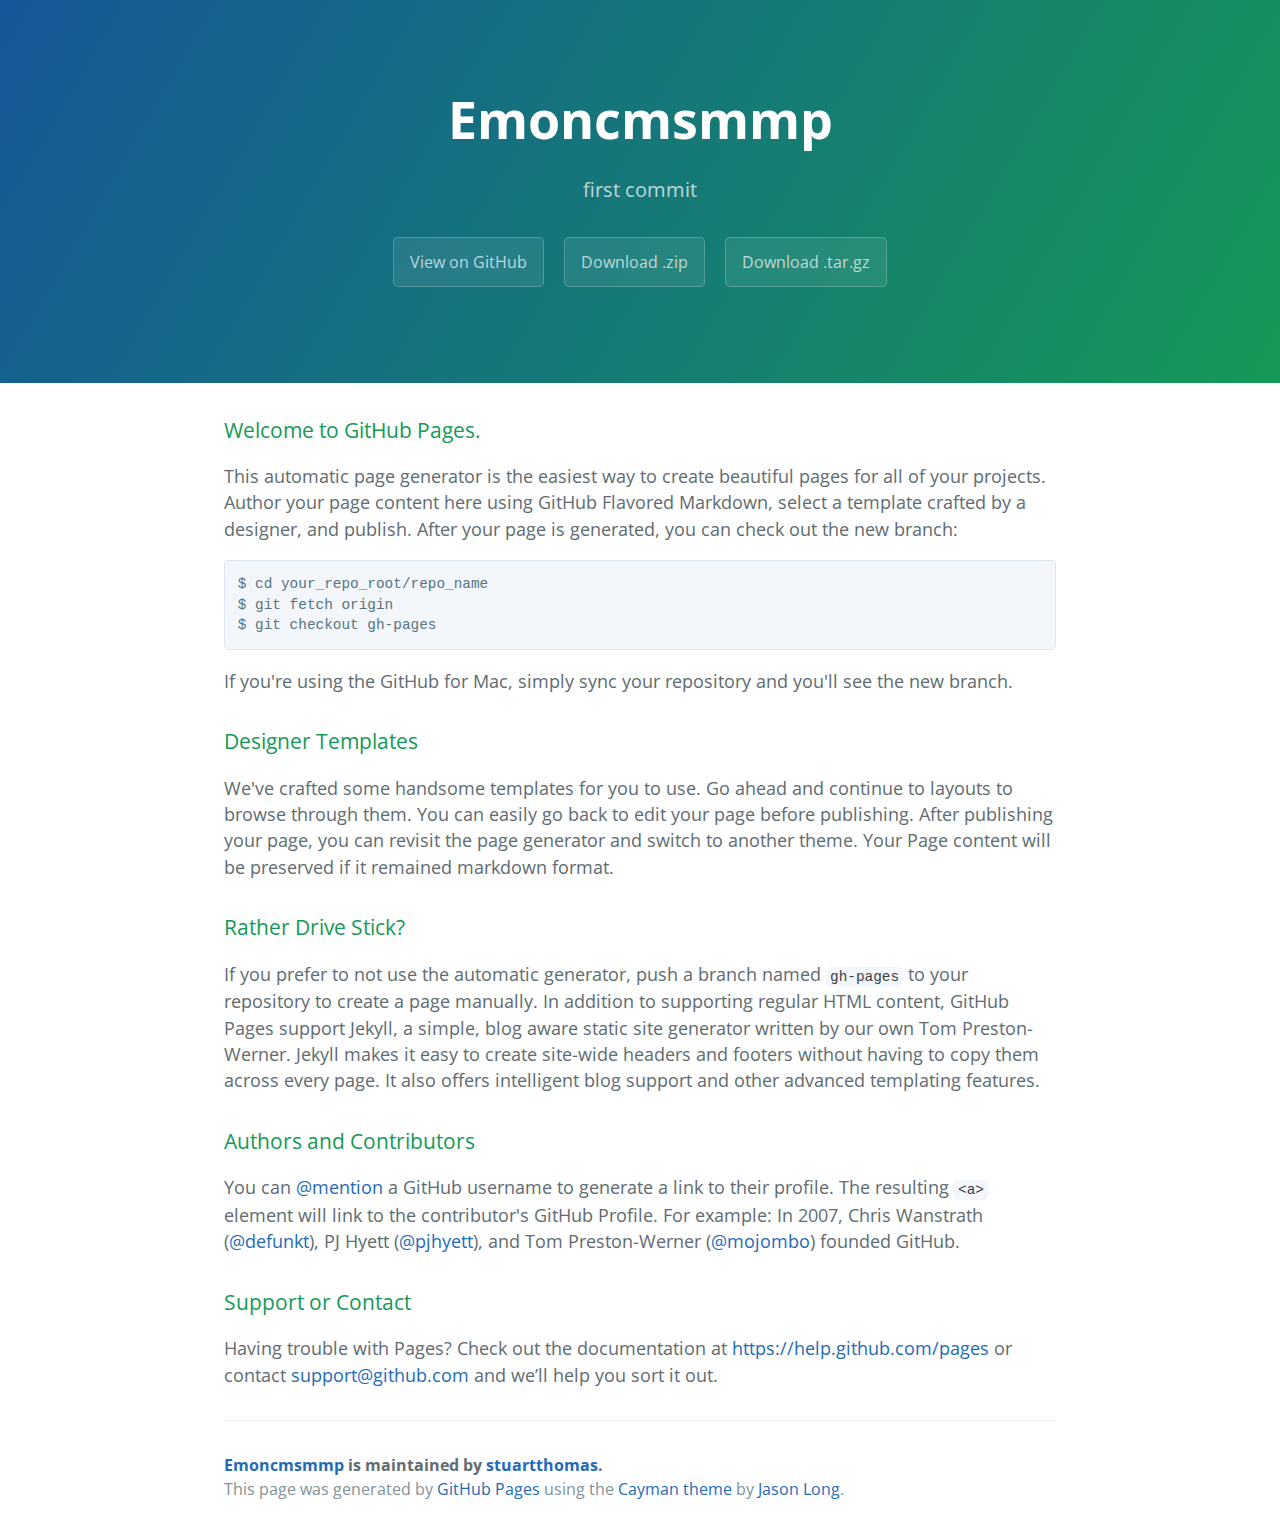
<file: index.html>
<!DOCTYPE html>
<html lang="en-us">
  <head>
    <meta charset="UTF-8">
    <title>Emoncmsmmp by stuartthomas</title>
    <meta name="viewport" content="width=device-width, initial-scale=1">
    <link rel="stylesheet" type="text/css" href="stylesheets/normalize.css" media="screen">
    <link href='http://fonts.googleapis.com/css?family=Open+Sans:400,700' rel='stylesheet' type='text/css'>
    <link rel="stylesheet" type="text/css" href="stylesheets/stylesheet.css" media="screen">
    <link rel="stylesheet" type="text/css" href="stylesheets/github-light.css" media="screen">
  </head>
  <body>
    <section class="page-header">
      <h1 class="project-name">Emoncmsmmp</h1>
      <h2 class="project-tagline">first commit</h2>
      <a href="https://github.com/stuartthomas/emoncmsMMP" class="btn">View on GitHub</a>
      <a href="https://github.com/stuartthomas/emoncmsMMP/zipball/master" class="btn">Download .zip</a>
      <a href="https://github.com/stuartthomas/emoncmsMMP/tarball/master" class="btn">Download .tar.gz</a>
    </section>

    <section class="main-content">
      <h3>
<a id="welcome-to-github-pages" class="anchor" href="#welcome-to-github-pages" aria-hidden="true"><span class="octicon octicon-link"></span></a>Welcome to GitHub Pages.</h3>

<p>This automatic page generator is the easiest way to create beautiful pages for all of your projects. Author your page content here using GitHub Flavored Markdown, select a template crafted by a designer, and publish. After your page is generated, you can check out the new branch:</p>

<pre><code>$ cd your_repo_root/repo_name
$ git fetch origin
$ git checkout gh-pages
</code></pre>

<p>If you're using the GitHub for Mac, simply sync your repository and you'll see the new branch.</p>

<h3>
<a id="designer-templates" class="anchor" href="#designer-templates" aria-hidden="true"><span class="octicon octicon-link"></span></a>Designer Templates</h3>

<p>We've crafted some handsome templates for you to use. Go ahead and continue to layouts to browse through them. You can easily go back to edit your page before publishing. After publishing your page, you can revisit the page generator and switch to another theme. Your Page content will be preserved if it remained markdown format.</p>

<h3>
<a id="rather-drive-stick" class="anchor" href="#rather-drive-stick" aria-hidden="true"><span class="octicon octicon-link"></span></a>Rather Drive Stick?</h3>

<p>If you prefer to not use the automatic generator, push a branch named <code>gh-pages</code> to your repository to create a page manually. In addition to supporting regular HTML content, GitHub Pages support Jekyll, a simple, blog aware static site generator written by our own Tom Preston-Werner. Jekyll makes it easy to create site-wide headers and footers without having to copy them across every page. It also offers intelligent blog support and other advanced templating features.</p>

<h3>
<a id="authors-and-contributors" class="anchor" href="#authors-and-contributors" aria-hidden="true"><span class="octicon octicon-link"></span></a>Authors and Contributors</h3>

<p>You can <a href="https://github.com/blog/821" class="user-mention">@mention</a> a GitHub username to generate a link to their profile. The resulting <code>&lt;a&gt;</code> element will link to the contributor's GitHub Profile. For example: In 2007, Chris Wanstrath (<a href="https://github.com/defunkt" class="user-mention">@defunkt</a>), PJ Hyett (<a href="https://github.com/pjhyett" class="user-mention">@pjhyett</a>), and Tom Preston-Werner (<a href="https://github.com/mojombo" class="user-mention">@mojombo</a>) founded GitHub.</p>

<h3>
<a id="support-or-contact" class="anchor" href="#support-or-contact" aria-hidden="true"><span class="octicon octicon-link"></span></a>Support or Contact</h3>

<p>Having trouble with Pages? Check out the documentation at <a href="https://help.github.com/pages">https://help.github.com/pages</a> or contact <a href="mailto:support@github.com">support@github.com</a> and we’ll help you sort it out.</p>

      <footer class="site-footer">
        <span class="site-footer-owner"><a href="https://github.com/stuartthomas/emoncmsMMP">Emoncmsmmp</a> is maintained by <a href="https://github.com/stuartthomas">stuartthomas</a>.</span>

        <span class="site-footer-credits">This page was generated by <a href="https://pages.github.com">GitHub Pages</a> using the <a href="https://github.com/jasonlong/cayman-theme">Cayman theme</a> by <a href="https://twitter.com/jasonlong">Jason Long</a>.</span>
      </footer>

    </section>

  
  </body>
</html>
</file>
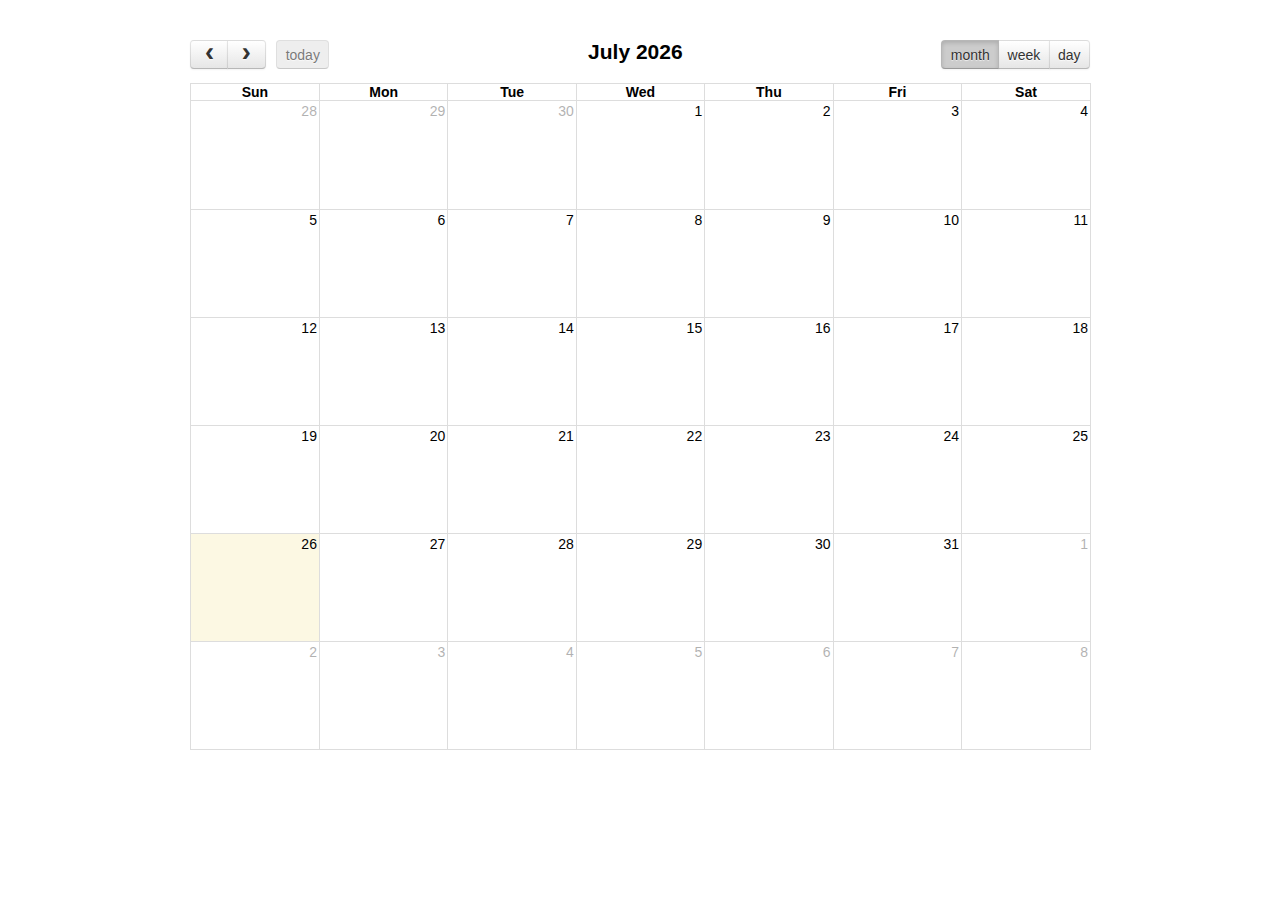
<file: fullcalendar/default.html>
<!DOCTYPE html>
<html>
<head>
<meta charset='utf-8' />
<link href='fullcalendar.css' rel='stylesheet' />
<link href='fullcalendar.print.css' rel='stylesheet' media='print' />
<script src='lib/moment.min.js'></script>
<script src='lib/jquery.min.js'></script>
<script src='fullcalendar.min.js'></script>
<script src='gcal.js'></script>






<script>

 $(document).ready(function() {
  var date = new Date();
  var d = date.getDate();
  var m = date.getMonth();
  var y = date.getFullYear();

  var calendar = $('#calendar').fullCalendar({
   editable: true,
   header: {
    left: 'prev,next today',
    center: 'title',
    right: 'month,agendaWeek,agendaDay'
   },
   
   events: "events.php",
   
   // Convert the allDay from string to boolean
   eventRender: function(event, element, view) {
    if (event.allDay === 'true') {
     event.allDay = true;
    } else {
     event.allDay = false;
    }
   },
   selectable: true,
   selectHelper: true,
   select: function(start, end, allDay) {
   var title = prompt('Event Title:');
   var url = prompt('Type Event url, if exits:');
   if (title) {
   var start = $.fullCalendar.formatDate(start, "yyyy-MM-dd HH:mm:ss");
   var end = $.fullCalendar.formatDate(end, "yyyy-MM-dd HH:mm:ss");
   $.ajax({
   url: 'add_events.php',
   data: 'title='+ title+'&start='+ start +'&end='+ end +'&url='+ url ,
   type: "POST",
   success: function(json) {
   alert('Added Successfully');
   }
   });
   calendar.fullCalendar('renderEvent',
   {
   title: title,
   start: start,
   end: end,
   allDay: allDay
   },
   true // make the event "stick"
   );
   }
   calendar.fullCalendar('unselect');
   },
   
   editable: true,
   eventDrop: function(event, delta) {
   var start = $.fullCalendar.formatDate(event.start, "yyyy-MM-dd HH:mm:ss");
   var end = $.fullCalendar.formatDate(event.end, "yyyy-MM-dd HH:mm:ss");
   $.ajax({
   url: 'update_events.php',
   data: 'title='+ event.title+'&start='+ start +'&end='+ end +'&id='+ event.id ,
   type: "POST",
   success: function(json) {
    alert("Updated Successfully");
   }
   });
   },
   eventResize: function(event) {
   var start = $.fullCalendar.formatDate(event.start, "yyyy-MM-dd HH:mm:ss");
   var end = $.fullCalendar.formatDate(event.end, "yyyy-MM-dd HH:mm:ss");
   $.ajax({
    url: 'update_events.php',
    data: 'title='+ event.title+'&start='+ start +'&end='+ end +'&id='+ event.id ,
    type: "POST",
    success: function(json) {
     alert("Updated Successfully");
    }
   });

}
   
  });
  
 });
 
 $('#calendar').fullCalendar({
        googleCalendarApiKey: 'AIzaSyDEg1HNUq4IaMg-Inw0O3iirQ39yZDfTFs',
        events: {
            googleCalendarId: 'rfr0n2f326ndinv1su7aitkkqs@group.calendar.google.com'
        }
    });


</script>
<style>

 body {
  margin-top: 40px;
  text-align: center;
  font-size: 14px;
  font-family: "Lucida Grande",Helvetica,Arial,Verdana,sans-serif;

  }


 #calendar {
  width: 900px;
  margin: 0 auto;
  }

</style>
</head>
<body>
<div id='calendar'></div>
</body>
</html>
</file>
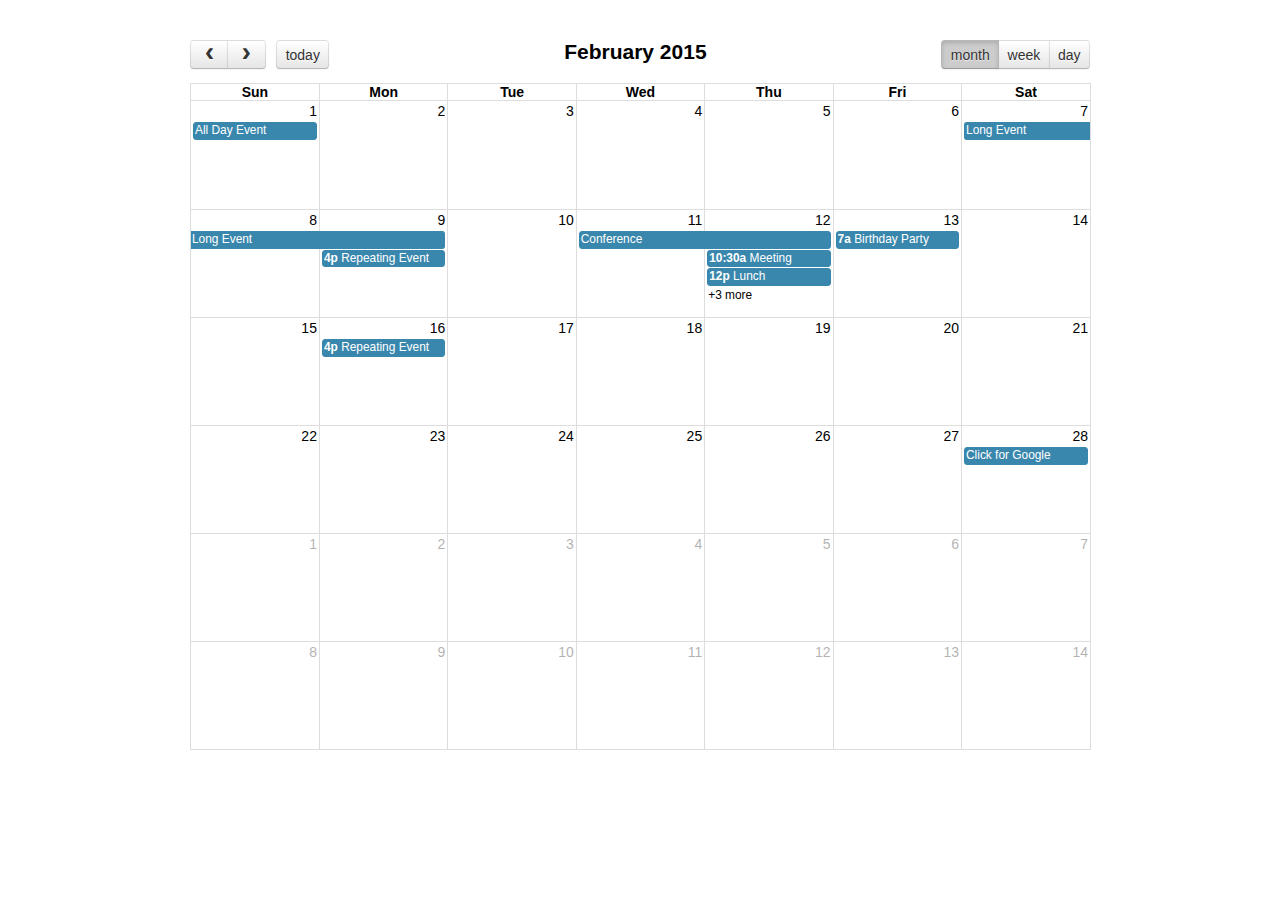
<file: fullcalendar/demos/agenda-views.html>
<!DOCTYPE html>
<html>
<head>
<meta charset='utf-8' />
<link href='../fullcalendar.css' rel='stylesheet' />
<link href='../fullcalendar.print.css' rel='stylesheet' media='print' />
<script src='../lib/moment.min.js'></script>
<script src='../lib/jquery.min.js'></script>
<script src='../fullcalendar.min.js'></script>
<script>

	$(document).ready(function() {
		
		$('#calendar').fullCalendar({
			header: {
				left: 'prev,next today',
				center: 'title',
				right: 'month,agendaWeek,agendaDay'
			},
			defaultDate: '2015-02-12',
			editable: true,
			eventLimit: true, // allow "more" link when too many events
			events: [
				{
					title: 'All Day Event',
					start: '2015-02-01'
				},
				{
					title: 'Long Event',
					start: '2015-02-07',
					end: '2015-02-10'
				},
				{
					id: 999,
					title: 'Repeating Event',
					start: '2015-02-09T16:00:00'
				},
				{
					id: 999,
					title: 'Repeating Event',
					start: '2015-02-16T16:00:00'
				},
				{
					title: 'Conference',
					start: '2015-02-11',
					end: '2015-02-13'
				},
				{
					title: 'Meeting',
					start: '2015-02-12T10:30:00',
					end: '2015-02-12T12:30:00'
				},
				{
					title: 'Lunch',
					start: '2015-02-12T12:00:00'
				},
				{
					title: 'Meeting',
					start: '2015-02-12T14:30:00'
				},
				{
					title: 'Happy Hour',
					start: '2015-02-12T17:30:00'
				},
				{
					title: 'Dinner',
					start: '2015-02-12T20:00:00'
				},
				{
					title: 'Birthday Party',
					start: '2015-02-13T07:00:00'
				},
				{
					title: 'Click for Google',
					url: 'http://google.com/',
					start: '2015-02-28'
				}
			]
		});
		
	});

</script>
<style>

	body {
		margin: 40px 10px;
		padding: 0;
		font-family: "Lucida Grande",Helvetica,Arial,Verdana,sans-serif;
		font-size: 14px;
	}

	#calendar {
		max-width: 900px;
		margin: 0 auto;
	}

</style>
</head>
<body>

	<div id='calendar'></div>

</body>
</html>
</file>
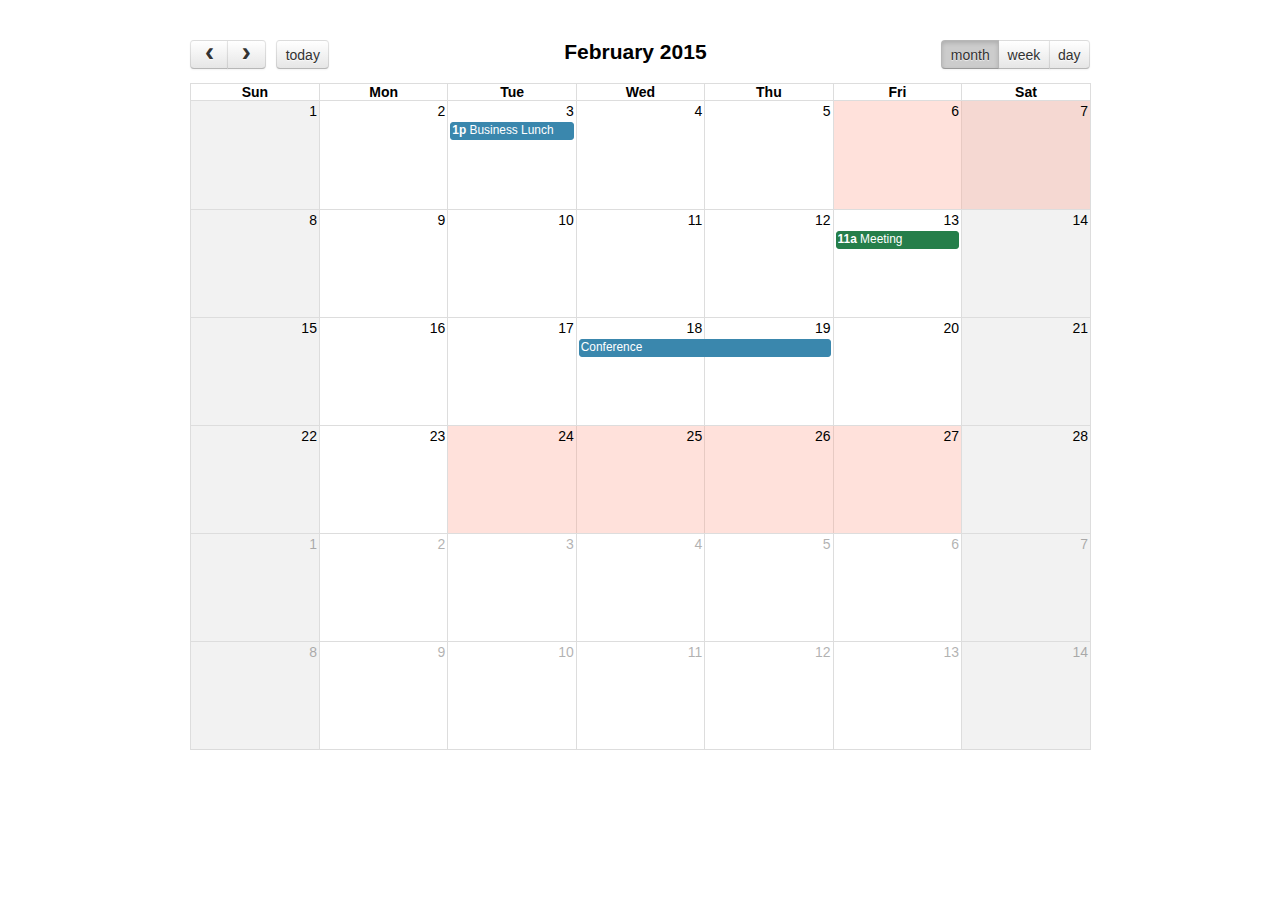
<file: fullcalendar/demos/background-events.html>
<!DOCTYPE html>
<html>
<head>
<meta charset='utf-8' />
<link href='../fullcalendar.css' rel='stylesheet' />
<link href='../fullcalendar.print.css' rel='stylesheet' media='print' />
<script src='../lib/moment.min.js'></script>
<script src='../lib/jquery.min.js'></script>
<script src='../fullcalendar.min.js'></script>
<script>

	$(document).ready(function() {

		$('#calendar').fullCalendar({
			header: {
				left: 'prev,next today',
				center: 'title',
				right: 'month,agendaWeek,agendaDay'
			},
			defaultDate: '2015-02-12',
			businessHours: true, // display business hours
			editable: true,
			events: [
				{
					title: 'Business Lunch',
					start: '2015-02-03T13:00:00',
					constraint: 'businessHours'
				},
				{
					title: 'Meeting',
					start: '2015-02-13T11:00:00',
					constraint: 'availableForMeeting', // defined below
					color: '#257e4a'
				},
				{
					title: 'Conference',
					start: '2015-02-18',
					end: '2015-02-20'
				},
				{
					title: 'Party',
					start: '2015-02-29T20:00:00'
				},

				// areas where "Meeting" must be dropped
				{
					id: 'availableForMeeting',
					start: '2015-02-11T10:00:00',
					end: '2015-02-11T16:00:00',
					rendering: 'background'
				},
				{
					id: 'availableForMeeting',
					start: '2015-02-13T10:00:00',
					end: '2015-02-13T16:00:00',
					rendering: 'background'
				},

				// red areas where no events can be dropped
				{
					start: '2015-02-24',
					end: '2015-02-28',
					overlap: false,
					rendering: 'background',
					color: '#ff9f89'
				},
				{
					start: '2015-02-06',
					end: '2015-02-08',
					overlap: false,
					rendering: 'background',
					color: '#ff9f89'
				}
			]
		});
		
	});

</script>
<style>

	body {
		margin: 40px 10px;
		padding: 0;
		font-family: "Lucida Grande",Helvetica,Arial,Verdana,sans-serif;
		font-size: 14px;
	}

	#calendar {
		max-width: 900px;
		margin: 0 auto;
	}

</style>
</head>
<body>

	<div id='calendar'></div>

</body>
</html>
</file>
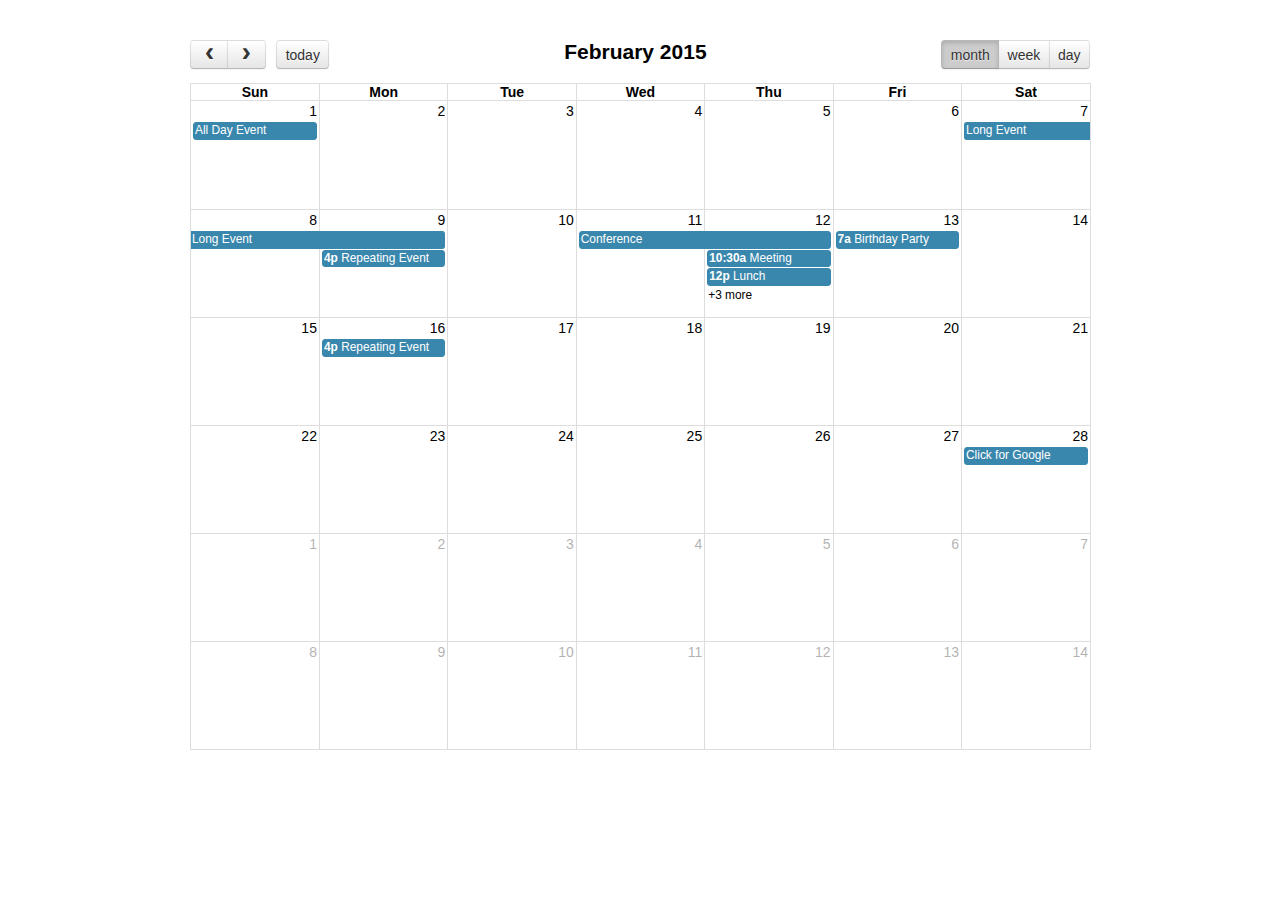
<file: fullcalendar/demos/basic-views.html>
<!DOCTYPE html>
<html>
<head>
<meta charset='utf-8' />
<link href='../fullcalendar.css' rel='stylesheet' />
<link href='../fullcalendar.print.css' rel='stylesheet' media='print' />
<script src='../lib/moment.min.js'></script>
<script src='../lib/jquery.min.js'></script>
<script src='../fullcalendar.min.js'></script>
<script>

	$(document).ready(function() {
		
		$('#calendar').fullCalendar({
			header: {
				left: 'prev,next today',
				center: 'title',
				right: 'month,basicWeek,basicDay'
			},
			defaultDate: '2015-02-12',
			editable: true,
			eventLimit: true, // allow "more" link when too many events
			events: [
				{
					title: 'All Day Event',
					start: '2015-02-01'
				},
				{
					title: 'Long Event',
					start: '2015-02-07',
					end: '2015-02-10'
				},
				{
					id: 999,
					title: 'Repeating Event',
					start: '2015-02-09T16:00:00'
				},
				{
					id: 999,
					title: 'Repeating Event',
					start: '2015-02-16T16:00:00'
				},
				{
					title: 'Conference',
					start: '2015-02-11',
					end: '2015-02-13'
				},
				{
					title: 'Meeting',
					start: '2015-02-12T10:30:00',
					end: '2015-02-12T12:30:00'
				},
				{
					title: 'Lunch',
					start: '2015-02-12T12:00:00'
				},
				{
					title: 'Meeting',
					start: '2015-02-12T14:30:00'
				},
				{
					title: 'Happy Hour',
					start: '2015-02-12T17:30:00'
				},
				{
					title: 'Dinner',
					start: '2015-02-12T20:00:00'
				},
				{
					title: 'Birthday Party',
					start: '2015-02-13T07:00:00'
				},
				{
					title: 'Click for Google',
					url: 'http://google.com/',
					start: '2015-02-28'
				}
			]
		});
		
	});

</script>
<style>

	body {
		margin: 40px 10px;
		padding: 0;
		font-family: "Lucida Grande",Helvetica,Arial,Verdana,sans-serif;
		font-size: 14px;
	}

	#calendar {
		max-width: 900px;
		margin: 0 auto;
	}

</style>
</head>
<body>

	<div id='calendar'></div>

</body>
</html>
</file>
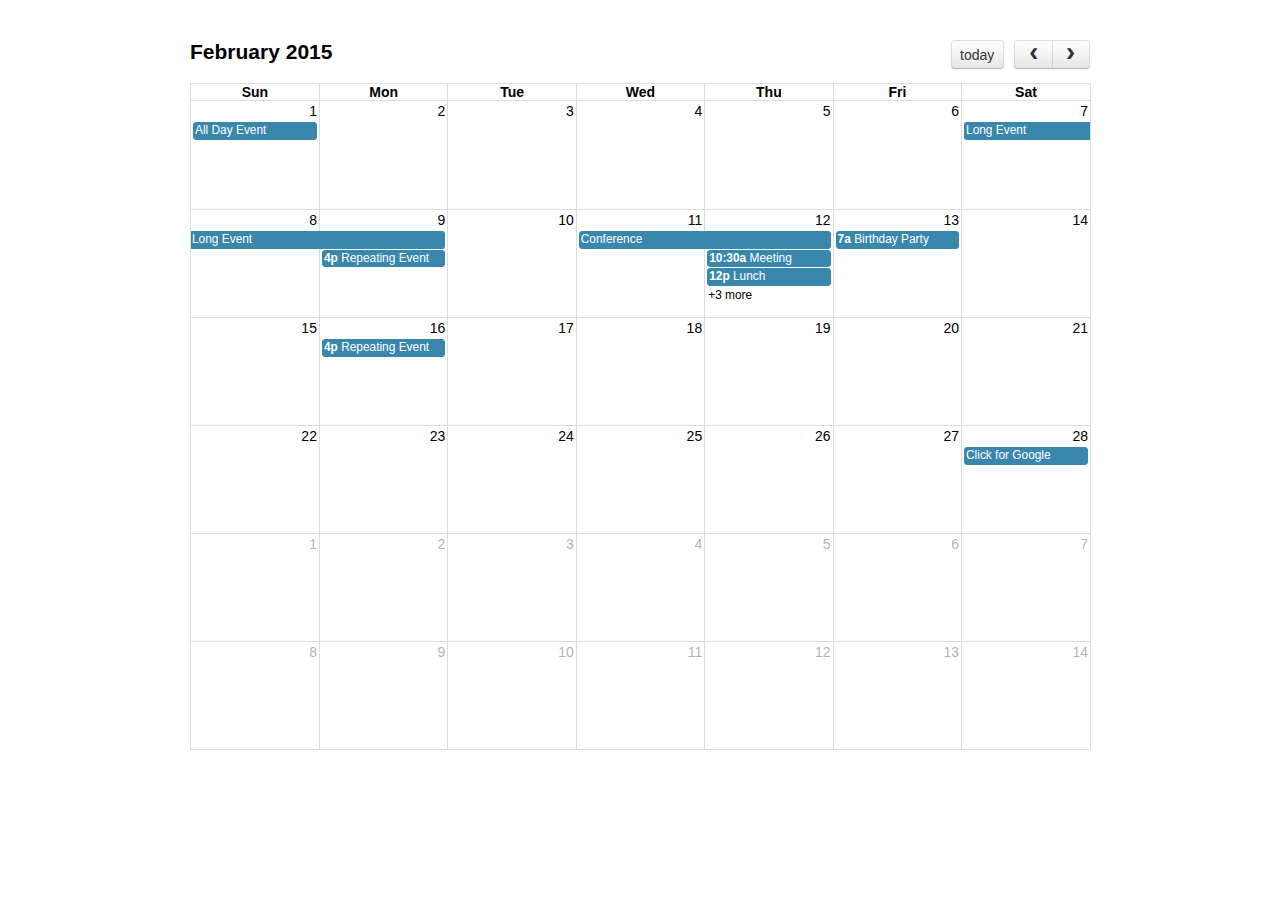
<file: fullcalendar/demos/default.html>
<!DOCTYPE html>
<html>
<head>
<meta charset='utf-8' />
<link href='../fullcalendar.css' rel='stylesheet' />
<link href='../fullcalendar.print.css' rel='stylesheet' media='print' />
<script src='../lib/moment.min.js'></script>
<script src='../lib/jquery.min.js'></script>
<script src='../fullcalendar.min.js'></script>
<script>

	$(document).ready(function() {

		$('#calendar').fullCalendar({
			defaultDate: '2015-02-12',
			editable: true,
			eventLimit: true, // allow "more" link when too many events
			events: [
				{
					title: 'All Day Event',
					start: '2015-02-01'
				},
				{
					title: 'Long Event',
					start: '2015-02-07',
					end: '2015-02-10'
				},
				{
					id: 999,
					title: 'Repeating Event',
					start: '2015-02-09T16:00:00'
				},
				{
					id: 999,
					title: 'Repeating Event',
					start: '2015-02-16T16:00:00'
				},
				{
					title: 'Conference',
					start: '2015-02-11',
					end: '2015-02-13'
				},
				{
					title: 'Meeting',
					start: '2015-02-12T10:30:00',
					end: '2015-02-12T12:30:00'
				},
				{
					title: 'Lunch',
					start: '2015-02-12T12:00:00'
				},
				{
					title: 'Meeting',
					start: '2015-02-12T14:30:00'
				},
				{
					title: 'Happy Hour',
					start: '2015-02-12T17:30:00'
				},
				{
					title: 'Dinner',
					start: '2015-02-12T20:00:00'
				},
				{
					title: 'Birthday Party',
					start: '2015-02-13T07:00:00'
				},
				{
					title: 'Click for Google',
					url: 'http://google.com/',
					start: '2015-02-28'
				}
			]
		});
		
	});

</script>
<style>

	body {
		margin: 40px 10px;
		padding: 0;
		font-family: "Lucida Grande",Helvetica,Arial,Verdana,sans-serif;
		font-size: 14px;
	}

	#calendar {
		max-width: 900px;
		margin: 0 auto;
	}

</style>
</head>
<body>

	<div id='calendar'></div>

</body>
</html>
</file>
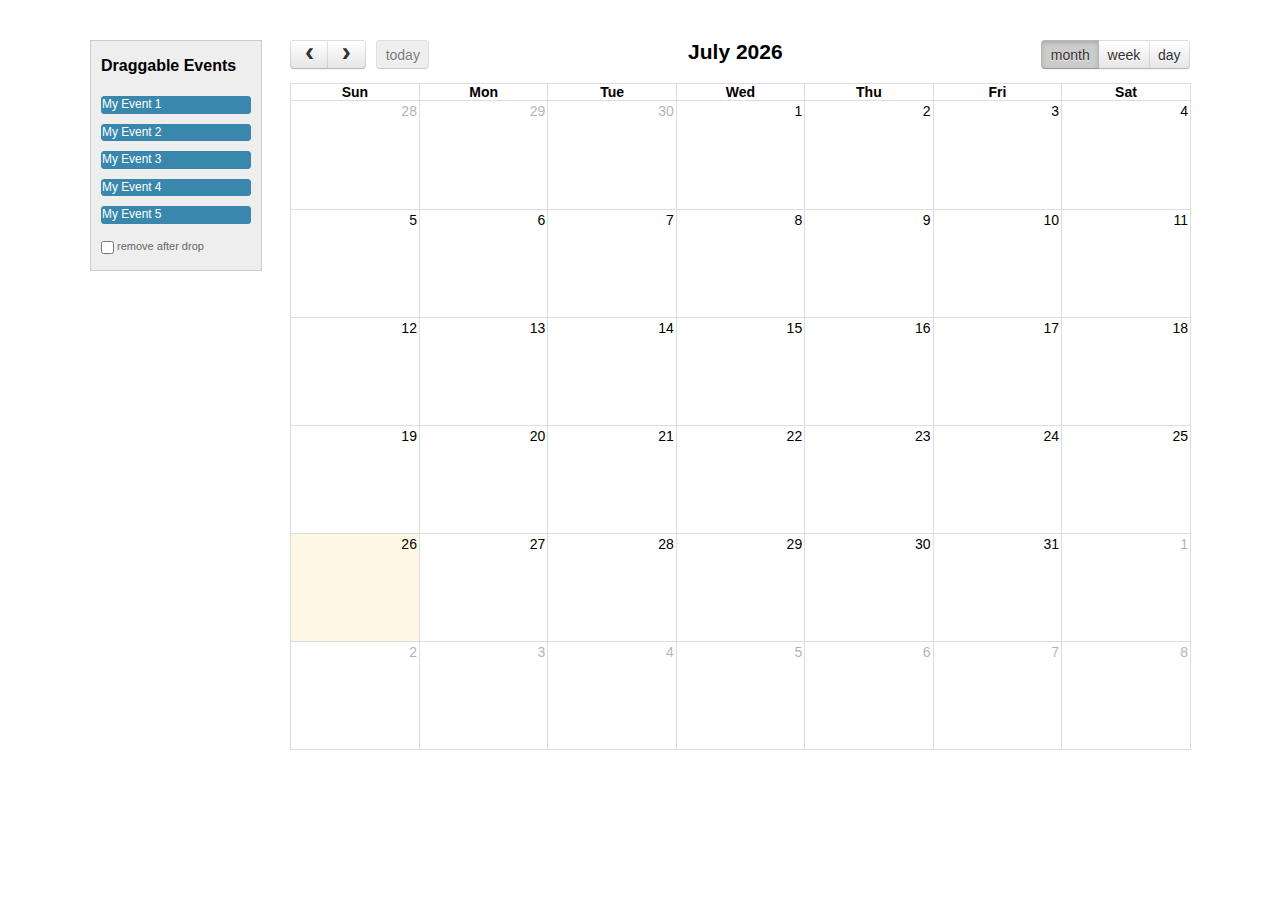
<file: fullcalendar/demos/external-dragging.html>
<!DOCTYPE html>
<html>
<head>
<meta charset='utf-8' />
<link href='../fullcalendar.css' rel='stylesheet' />
<link href='../fullcalendar.print.css' rel='stylesheet' media='print' />
<script src='../lib/moment.min.js'></script>
<script src='../lib/jquery.min.js'></script>
<script src='../lib/jquery-ui.custom.min.js'></script>
<script src='../fullcalendar.min.js'></script>
<script>

	$(document).ready(function() {


		/* initialize the external events
		-----------------------------------------------------------------*/

		$('#external-events .fc-event').each(function() {

			// store data so the calendar knows to render an event upon drop
			$(this).data('event', {
				title: $.trim($(this).text()), // use the element's text as the event title
				stick: true // maintain when user navigates (see docs on the renderEvent method)
			});

			// make the event draggable using jQuery UI
			$(this).draggable({
				zIndex: 999,
				revert: true,      // will cause the event to go back to its
				revertDuration: 0  //  original position after the drag
			});

		});


		/* initialize the calendar
		-----------------------------------------------------------------*/

		$('#calendar').fullCalendar({
			header: {
				left: 'prev,next today',
				center: 'title',
				right: 'month,agendaWeek,agendaDay'
			},
			editable: true,
			droppable: true, // this allows things to be dropped onto the calendar
			drop: function() {
				// is the "remove after drop" checkbox checked?
				if ($('#drop-remove').is(':checked')) {
					// if so, remove the element from the "Draggable Events" list
					$(this).remove();
				}
			}
		});


	});

</script>
<style>

	body {
		margin-top: 40px;
		text-align: center;
		font-size: 14px;
		font-family: "Lucida Grande",Helvetica,Arial,Verdana,sans-serif;
	}
		
	#wrap {
		width: 1100px;
		margin: 0 auto;
	}
		
	#external-events {
		float: left;
		width: 150px;
		padding: 0 10px;
		border: 1px solid #ccc;
		background: #eee;
		text-align: left;
	}
		
	#external-events h4 {
		font-size: 16px;
		margin-top: 0;
		padding-top: 1em;
	}
		
	#external-events .fc-event {
		margin: 10px 0;
		cursor: pointer;
	}
		
	#external-events p {
		margin: 1.5em 0;
		font-size: 11px;
		color: #666;
	}
		
	#external-events p input {
		margin: 0;
		vertical-align: middle;
	}

	#calendar {
		float: right;
		width: 900px;
	}

</style>
</head>
<body>
	<div id='wrap'>

		<div id='external-events'>
			<h4>Draggable Events</h4>
			<div class='fc-event'>My Event 1</div>
			<div class='fc-event'>My Event 2</div>
			<div class='fc-event'>My Event 3</div>
			<div class='fc-event'>My Event 4</div>
			<div class='fc-event'>My Event 5</div>
			<p>
				<input type='checkbox' id='drop-remove' />
				<label for='drop-remove'>remove after drop</label>
			</p>
		</div>

		<div id='calendar'></div>

		<div style='clear:both'></div>

	</div>
</body>
</html>
</file>
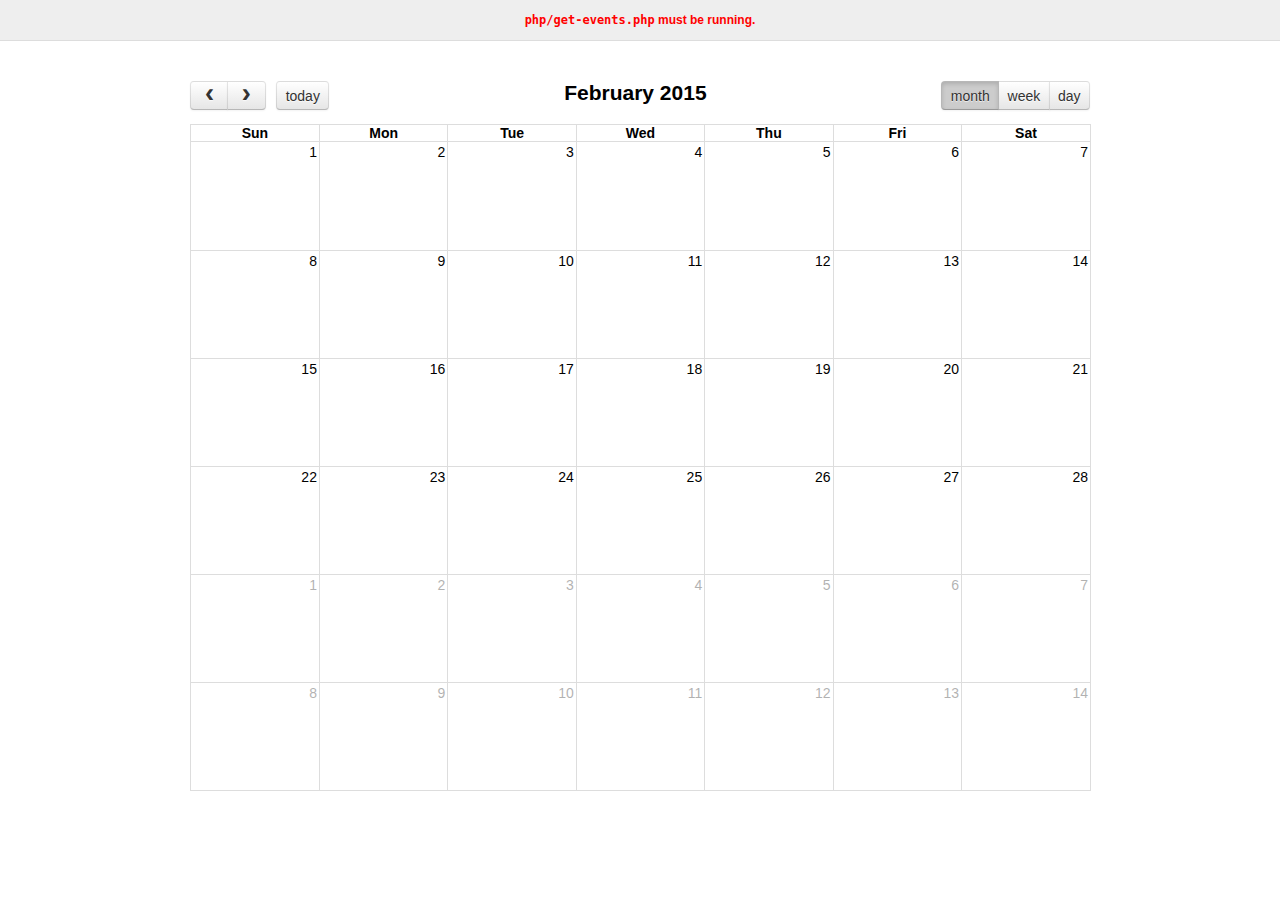
<file: fullcalendar/demos/json.html>
<!DOCTYPE html>
<html>
<head>
<meta charset='utf-8' />
<link href='../fullcalendar.css' rel='stylesheet' />
<link href='../fullcalendar.print.css' rel='stylesheet' media='print' />
<script src='../lib/moment.min.js'></script>
<script src='../lib/jquery.min.js'></script>
<script src='../fullcalendar.min.js'></script>
<script>

	$(document).ready(function() {
	
		$('#calendar').fullCalendar({
			header: {
				left: 'prev,next today',
				center: 'title',
				right: 'month,agendaWeek,agendaDay'
			},
			defaultDate: '2015-02-12',
			editable: true,
			eventLimit: true, // allow "more" link when too many events
			events: {
				url: 'php/get-events.php',
				error: function() {
					$('#script-warning').show();
				}
			},
			loading: function(bool) {
				$('#loading').toggle(bool);
			}
		});
		
	});

</script>
<style>

	body {
		margin: 0;
		padding: 0;
		font-family: "Lucida Grande",Helvetica,Arial,Verdana,sans-serif;
		font-size: 14px;
	}

	#script-warning {
		display: none;
		background: #eee;
		border-bottom: 1px solid #ddd;
		padding: 0 10px;
		line-height: 40px;
		text-align: center;
		font-weight: bold;
		font-size: 12px;
		color: red;
	}

	#loading {
		display: none;
		position: absolute;
		top: 10px;
		right: 10px;
	}

	#calendar {
		max-width: 900px;
		margin: 40px auto;
		padding: 0 10px;
	}

</style>
</head>
<body>

	<div id='script-warning'>
		<code>php/get-events.php</code> must be running.
	</div>

	<div id='loading'>loading...</div>

	<div id='calendar'></div>

</body>
</html>
</file>
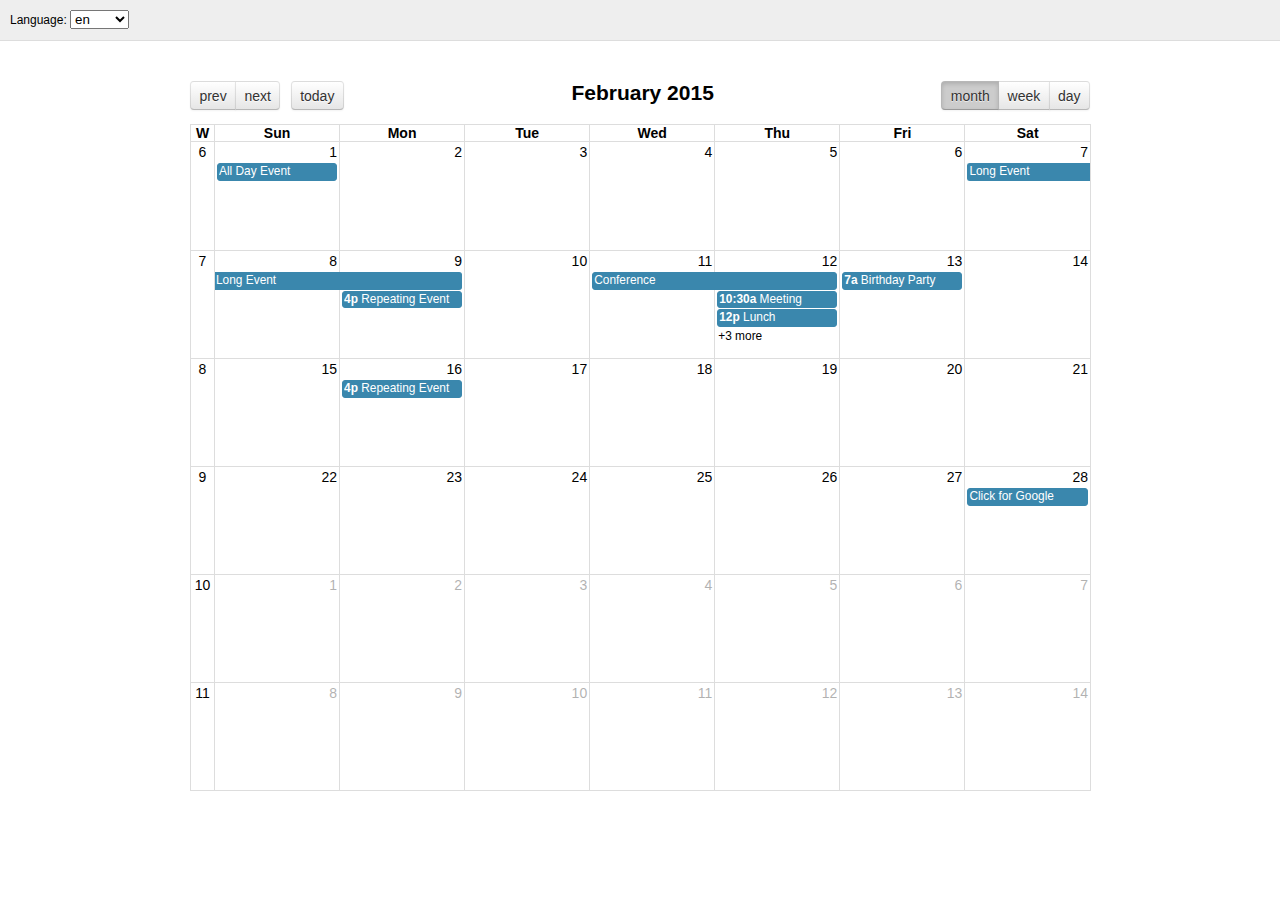
<file: fullcalendar/demos/languages.html>
<!DOCTYPE html>
<html>
<head>
<meta charset='utf-8' />
<link rel='stylesheet' href='../lib/cupertino/jquery-ui.min.css' />
<link href='../fullcalendar.css' rel='stylesheet' />
<link href='../fullcalendar.print.css' rel='stylesheet' media='print' />
<script src='../lib/moment.min.js'></script>
<script src='../lib/jquery.min.js'></script>
<script src='../fullcalendar.min.js'></script>
<script src='../lang-all.js'></script>
<script>

	$(document).ready(function() {
		var currentLangCode = 'en';

		// build the language selector's options
		$.each($.fullCalendar.langs, function(langCode) {
			$('#lang-selector').append(
				$('<option/>')
					.attr('value', langCode)
					.prop('selected', langCode == currentLangCode)
					.text(langCode)
			);
		});

		// rerender the calendar when the selected option changes
		$('#lang-selector').on('change', function() {
			if (this.value) {
				currentLangCode = this.value;
				$('#calendar').fullCalendar('destroy');
				renderCalendar();
			}
		});

		function renderCalendar() {
			$('#calendar').fullCalendar({
				header: {
					left: 'prev,next today',
					center: 'title',
					right: 'month,agendaWeek,agendaDay'
				},
				defaultDate: '2015-02-12',
				lang: currentLangCode,
				buttonIcons: false, // show the prev/next text
				weekNumbers: true,
				editable: true,
				eventLimit: true, // allow "more" link when too many events
				events: [
					{
						title: 'All Day Event',
						start: '2015-02-01'
					},
					{
						title: 'Long Event',
						start: '2015-02-07',
						end: '2015-02-10'
					},
					{
						id: 999,
						title: 'Repeating Event',
						start: '2015-02-09T16:00:00'
					},
					{
						id: 999,
						title: 'Repeating Event',
						start: '2015-02-16T16:00:00'
					},
					{
						title: 'Conference',
						start: '2015-02-11',
						end: '2015-02-13'
					},
					{
						title: 'Meeting',
						start: '2015-02-12T10:30:00',
						end: '2015-02-12T12:30:00'
					},
					{
						title: 'Lunch',
						start: '2015-02-12T12:00:00'
					},
					{
						title: 'Meeting',
						start: '2015-02-12T14:30:00'
					},
					{
						title: 'Happy Hour',
						start: '2015-02-12T17:30:00'
					},
					{
						title: 'Dinner',
						start: '2015-02-12T20:00:00'
					},
					{
						title: 'Birthday Party',
						start: '2015-02-13T07:00:00'
					},
					{
						title: 'Click for Google',
						url: 'http://google.com/',
						start: '2015-02-28'
					}
				]
			});
		}

		renderCalendar();
	});

</script>
<style>

	body {
		margin: 0;
		padding: 0;
		font-family: "Lucida Grande",Helvetica,Arial,Verdana,sans-serif;
		font-size: 14px;
	}

	#top {
		background: #eee;
		border-bottom: 1px solid #ddd;
		padding: 0 10px;
		line-height: 40px;
		font-size: 12px;
	}

	#calendar {
		max-width: 900px;
		margin: 40px auto;
		padding: 0 10px;
	}

</style>
</head>
<body>

	<div id='top'>

		Language:
		<select id='lang-selector'></select>

	</div>

	<div id='calendar'></div>

</body>
</html>
</file>
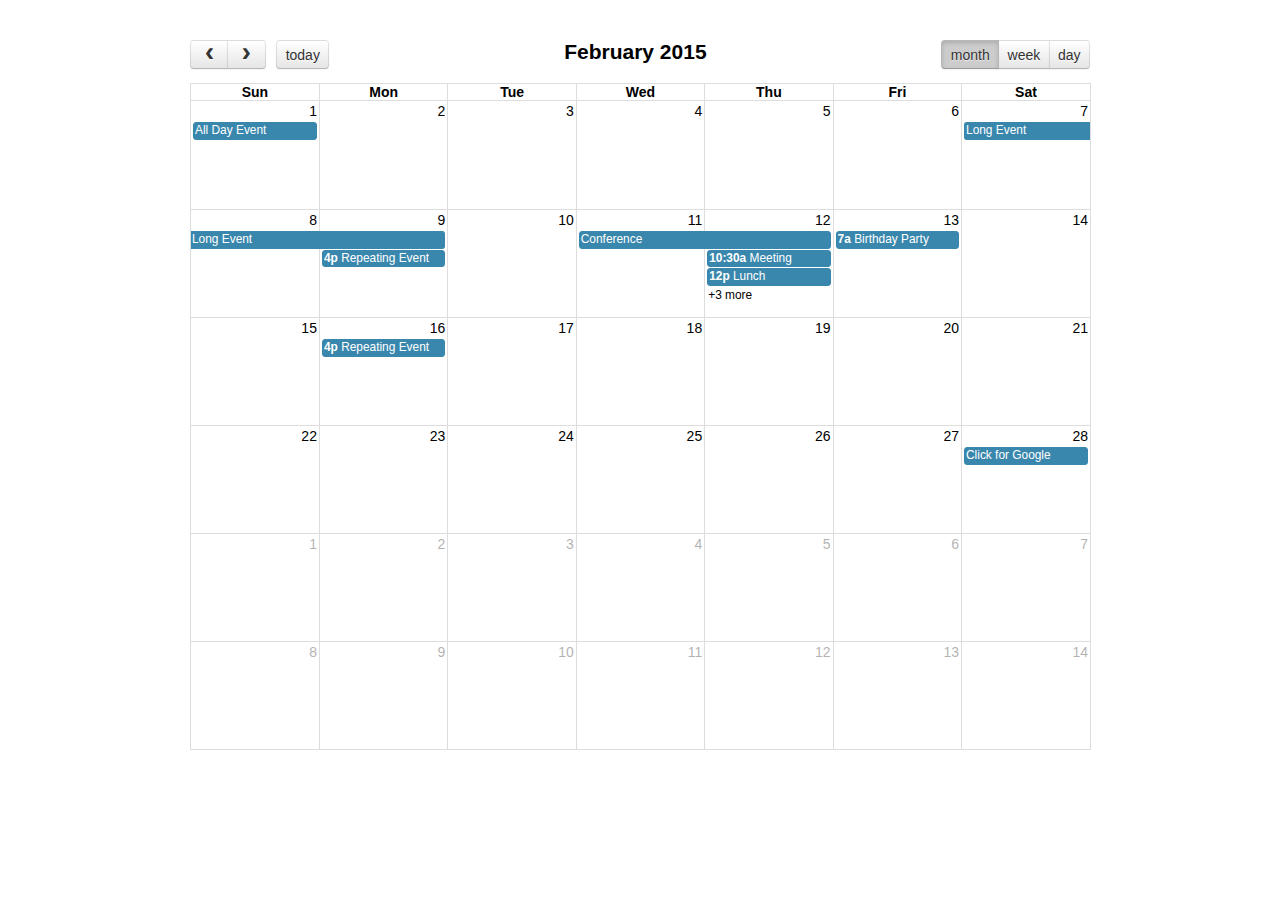
<file: fullcalendar/demos/selectable.html>
<!DOCTYPE html>
<html>
<head>
<meta charset='utf-8' />
<link href='../fullcalendar.css' rel='stylesheet' />
<link href='../fullcalendar.print.css' rel='stylesheet' media='print' />
<script src='../lib/moment.min.js'></script>
<script src='../lib/jquery.min.js'></script>
<script src='../fullcalendar.min.js'></script>
<script>

	$(document).ready(function() {
		
		$('#calendar').fullCalendar({
			header: {
				left: 'prev,next today',
				center: 'title',
				right: 'month,agendaWeek,agendaDay'
			},
			defaultDate: '2015-02-12',
			selectable: true,
			selectHelper: true,
			select: function(start, end) {
				var title = prompt('Event Title:');
				var eventData;
				if (title) {
					eventData = {
						title: title,
						start: start,
						end: end
					};
					$('#calendar').fullCalendar('renderEvent', eventData, true); // stick? = true
				}
				$('#calendar').fullCalendar('unselect');
			},
			editable: true,
			eventLimit: true, // allow "more" link when too many events
			events: [
				{
					title: 'All Day Event',
					start: '2015-02-01'
				},
				{
					title: 'Long Event',
					start: '2015-02-07',
					end: '2015-02-10'
				},
				{
					id: 999,
					title: 'Repeating Event',
					start: '2015-02-09T16:00:00'
				},
				{
					id: 999,
					title: 'Repeating Event',
					start: '2015-02-16T16:00:00'
				},
				{
					title: 'Conference',
					start: '2015-02-11',
					end: '2015-02-13'
				},
				{
					title: 'Meeting',
					start: '2015-02-12T10:30:00',
					end: '2015-02-12T12:30:00'
				},
				{
					title: 'Lunch',
					start: '2015-02-12T12:00:00'
				},
				{
					title: 'Meeting',
					start: '2015-02-12T14:30:00'
				},
				{
					title: 'Happy Hour',
					start: '2015-02-12T17:30:00'
				},
				{
					title: 'Dinner',
					start: '2015-02-12T20:00:00'
				},
				{
					title: 'Birthday Party',
					start: '2015-02-13T07:00:00'
				},
				{
					title: 'Click for Google',
					url: 'http://google.com/',
					start: '2015-02-28'
				}
			]
		});
		
	});

</script>
<style>

	body {
		margin: 40px 10px;
		padding: 0;
		font-family: "Lucida Grande",Helvetica,Arial,Verdana,sans-serif;
		font-size: 14px;
	}

	#calendar {
		max-width: 900px;
		margin: 0 auto;
	}

</style>
</head>
<body>

	<div id='calendar'></div>

</body>
</html>
</file>
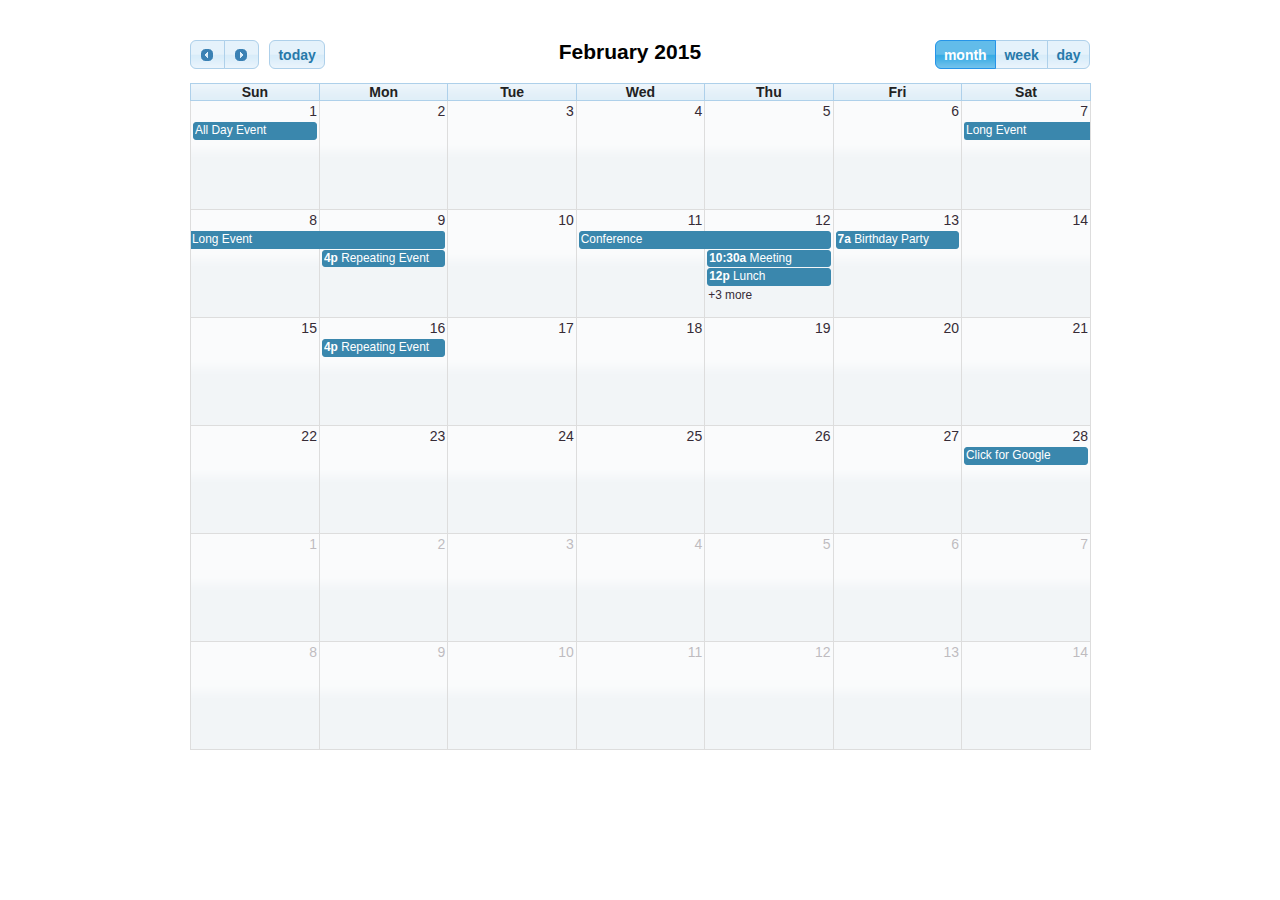
<file: fullcalendar/demos/theme.html>
<!DOCTYPE html>
<html>
<head>
<meta charset='utf-8' />
<link rel='stylesheet' href='../lib/cupertino/jquery-ui.min.css' />
<link href='../fullcalendar.css' rel='stylesheet' />
<link href='../fullcalendar.print.css' rel='stylesheet' media='print' />
<script src='../lib/moment.min.js'></script>
<script src='../lib/jquery.min.js'></script>
<script src='../fullcalendar.min.js'></script>
<script>

	$(document).ready(function() {

		$('#calendar').fullCalendar({
			theme: true,
			header: {
				left: 'prev,next today',
				center: 'title',
				right: 'month,agendaWeek,agendaDay'
			},
			defaultDate: '2015-02-12',
			editable: true,
			eventLimit: true, // allow "more" link when too many events
			events: [
				{
					title: 'All Day Event',
					start: '2015-02-01'
				},
				{
					title: 'Long Event',
					start: '2015-02-07',
					end: '2015-02-10'
				},
				{
					id: 999,
					title: 'Repeating Event',
					start: '2015-02-09T16:00:00'
				},
				{
					id: 999,
					title: 'Repeating Event',
					start: '2015-02-16T16:00:00'
				},
				{
					title: 'Conference',
					start: '2015-02-11',
					end: '2015-02-13'
				},
				{
					title: 'Meeting',
					start: '2015-02-12T10:30:00',
					end: '2015-02-12T12:30:00'
				},
				{
					title: 'Lunch',
					start: '2015-02-12T12:00:00'
				},
				{
					title: 'Meeting',
					start: '2015-02-12T14:30:00'
				},
				{
					title: 'Happy Hour',
					start: '2015-02-12T17:30:00'
				},
				{
					title: 'Dinner',
					start: '2015-02-12T20:00:00'
				},
				{
					title: 'Birthday Party',
					start: '2015-02-13T07:00:00'
				},
				{
					title: 'Click for Google',
					url: 'http://google.com/',
					start: '2015-02-28'
				}
			]
		});
		
	});

</script>
<style>

	body {
		margin: 40px 10px;
		padding: 0;
		font-family: "Lucida Grande",Helvetica,Arial,Verdana,sans-serif;
		font-size: 14px;
	}

	#calendar {
		max-width: 900px;
		margin: 0 auto;
	}

</style>
</head>
<body>

	<div id='calendar'></div>

</body>
</html>
</file>
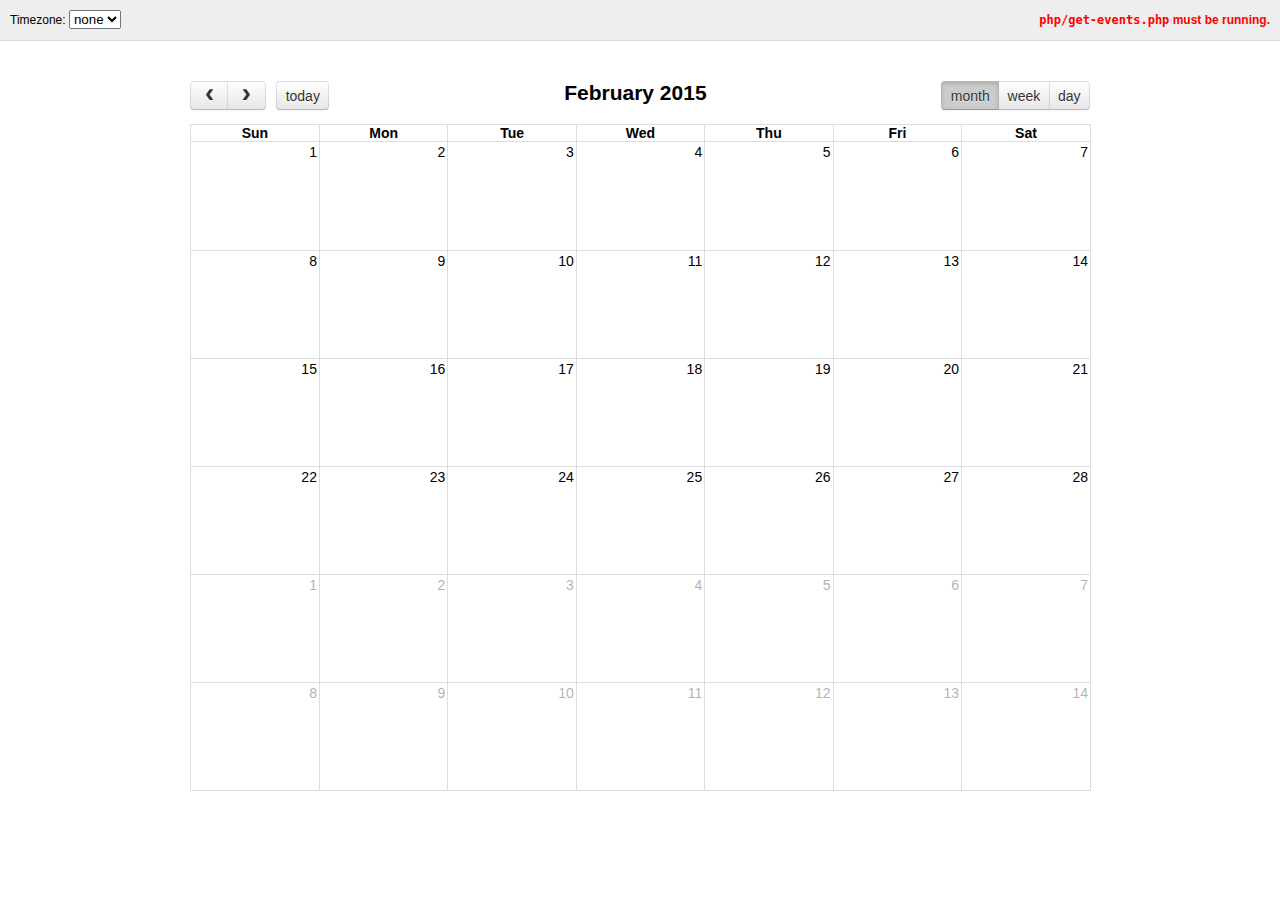
<file: fullcalendar/demos/timezones.html>
<!DOCTYPE html>
<html>
<head>
<meta charset='utf-8' />
<link href='../fullcalendar.css' rel='stylesheet' />
<link href='../fullcalendar.print.css' rel='stylesheet' media='print' />
<script src='../lib/moment.min.js'></script>
<script src='../lib/jquery.min.js'></script>
<script src='../fullcalendar.min.js'></script>
<script>

	$(document).ready(function() {
		var currentTimezone = false;

		// load the list of available timezones
		$.getJSON('php/get-timezones.php', function(timezones) {
			$.each(timezones, function(i, timezone) {
				if (timezone != 'UTC') { // UTC is already in the list
					$('#timezone-selector').append(
						$("<option/>").text(timezone).attr('value', timezone)
					);
				}
			});
		});

		// when the timezone selector changes, rerender the calendar
		$('#timezone-selector').on('change', function() {
			currentTimezone = this.value || false;
			$('#calendar').fullCalendar('destroy');
			renderCalendar();
		});

		function renderCalendar() {
			$('#calendar').fullCalendar({
				header: {
					left: 'prev,next today',
					center: 'title',
					right: 'month,agendaWeek,agendaDay'
				},
				defaultDate: '2015-02-12',
				timezone: currentTimezone,
				editable: true,
				eventLimit: true, // allow "more" link when too many events
				events: {
					url: 'php/get-events.php',
					error: function() {
						$('#script-warning').show();
					}
				},
				loading: function(bool) {
					$('#loading').toggle(bool);
				},
				eventRender: function(event, el) {
					// render the timezone offset below the event title
					if (event.start.hasZone()) {
						el.find('.fc-title').after(
							$('<div class="tzo"/>').text(event.start.format('Z'))
						);
					}
				}
			});
		}

		renderCalendar();
	});

</script>
<style>

	body {
		margin: 0;
		padding: 0;
		font-family: "Lucida Grande",Helvetica,Arial,Verdana,sans-serif;
		font-size: 14px;
	}

	#top {
		background: #eee;
		border-bottom: 1px solid #ddd;
		padding: 0 10px;
		line-height: 40px;
		font-size: 12px;
	}
	.left { float: left }
	.right { float: right }
	.clear { clear: both }

	#script-warning, #loading { display: none }
	#script-warning { font-weight: bold; color: red }

	#calendar {
		max-width: 900px;
		margin: 40px auto;
		padding: 0 10px;
	}

	.tzo {
		color: #000;
	}

</style>
</head>
<body>

	<div id='top'>

		<div class='left'>
			Timezone:
			<select id='timezone-selector'>
				<option value='' selected>none</option>
				<option value='local'>local</option>
				<option value='UTC'>UTC</option>
			</select>
		</div>

		<div class='right'>
			<span id='loading'>loading...</span>
			<span id='script-warning'><code>php/get-events.php</code> must be running.</span>
		</div>

		<div class='clear'></div>

	</div>

	<div id='calendar'></div>

</body>
</html>
</file>
<file: stylesheets/stylesheet.css>
* {
  box-sizing: border-box; }

body {
  padding: 0;
  margin: 0;
  font-family: "Open Sans", "Helvetica Neue", Helvetica, Arial, sans-serif;
  font-size: 16px;
  line-height: 1.5;
  color: #606c71; }

a {
  color: #1e6bb8;
  text-decoration: none; }
  a:hover {
    text-decoration: underline; }

.btn {
  display: inline-block;
  margin-bottom: 1rem;
  color: rgba(255, 255, 255, 0.7);
  background-color: rgba(255, 255, 255, 0.08);
  border-color: rgba(255, 255, 255, 0.2);
  border-style: solid;
  border-width: 1px;
  border-radius: 0.3rem;
  transition: color 0.2s, background-color 0.2s, border-color 0.2s; }
  .btn + .btn {
    margin-left: 1rem; }

.btn:hover {
  color: rgba(255, 255, 255, 0.8);
  text-decoration: none;
  background-color: rgba(255, 255, 255, 0.2);
  border-color: rgba(255, 255, 255, 0.3); }

@media screen and (min-width: 64em) {
  .btn {
    padding: 0.75rem 1rem; } }

@media screen and (min-width: 42em) and (max-width: 64em) {
  .btn {
    padding: 0.6rem 0.9rem;
    font-size: 0.9rem; } }

@media screen and (max-width: 42em) {
  .btn {
    display: block;
    width: 100%;
    padding: 0.75rem;
    font-size: 0.9rem; }
    .btn + .btn {
      margin-top: 1rem;
      margin-left: 0; } }

.page-header {
  color: #fff;
  text-align: center;
  background-color: #159957;
  background-image: linear-gradient(120deg, #155799, #159957); }

@media screen and (min-width: 64em) {
  .page-header {
    padding: 5rem 6rem; } }

@media screen and (min-width: 42em) and (max-width: 64em) {
  .page-header {
    padding: 3rem 4rem; } }

@media screen and (max-width: 42em) {
  .page-header {
    padding: 2rem 1rem; } }

.project-name {
  margin-top: 0;
  margin-bottom: 0.1rem; }

@media screen and (min-width: 64em) {
  .project-name {
    font-size: 3.25rem; } }

@media screen and (min-width: 42em) and (max-width: 64em) {
  .project-name {
    font-size: 2.25rem; } }

@media screen and (max-width: 42em) {
  .project-name {
    font-size: 1.75rem; } }

.project-tagline {
  margin-bottom: 2rem;
  font-weight: normal;
  opacity: 0.7; }

@media screen and (min-width: 64em) {
  .project-tagline {
    font-size: 1.25rem; } }

@media screen and (min-width: 42em) and (max-width: 64em) {
  .project-tagline {
    font-size: 1.15rem; } }

@media screen and (max-width: 42em) {
  .project-tagline {
    font-size: 1rem; } }

.main-content :first-child {
  margin-top: 0; }
.main-content img {
  max-width: 100%; }
.main-content h1, .main-content h2, .main-content h3, .main-content h4, .main-content h5, .main-content h6 {
  margin-top: 2rem;
  margin-bottom: 1rem;
  font-weight: normal;
  color: #159957; }
.main-content p {
  margin-bottom: 1em; }
.main-content code {
  padding: 2px 4px;
  font-family: Consolas, "Liberation Mono", Menlo, Courier, monospace;
  font-size: 0.9rem;
  color: #383e41;
  background-color: #f3f6fa;
  border-radius: 0.3rem; }
.main-content pre {
  padding: 0.8rem;
  margin-top: 0;
  margin-bottom: 1rem;
  font: 1rem Consolas, "Liberation Mono", Menlo, Courier, monospace;
  color: #567482;
  word-wrap: normal;
  background-color: #f3f6fa;
  border: solid 1px #dce6f0;
  border-radius: 0.3rem; }
  .main-content pre > code {
    padding: 0;
    margin: 0;
    font-size: 0.9rem;
    color: #567482;
    word-break: normal;
    white-space: pre;
    background: transparent;
    border: 0; }
.main-content .highlight {
  margin-bottom: 1rem; }
  .main-content .highlight pre {
    margin-bottom: 0;
    word-break: normal; }
.main-content .highlight pre, .main-content pre {
  padding: 0.8rem;
  overflow: auto;
  font-size: 0.9rem;
  line-height: 1.45;
  border-radius: 0.3rem; }
.main-content pre code, .main-content pre tt {
  display: inline;
  max-width: initial;
  padding: 0;
  margin: 0;
  overflow: initial;
  line-height: inherit;
  word-wrap: normal;
  background-color: transparent;
  border: 0; }
  .main-content pre code:before, .main-content pre code:after, .main-content pre tt:before, .main-content pre tt:after {
    content: normal; }
.main-content ul, .main-content ol {
  margin-top: 0; }
.main-content blockquote {
  padding: 0 1rem;
  margin-left: 0;
  color: #819198;
  border-left: 0.3rem solid #dce6f0; }
  .main-content blockquote > :first-child {
    margin-top: 0; }
  .main-content blockquote > :last-child {
    margin-bottom: 0; }
.main-content table {
  display: block;
  width: 100%;
  overflow: auto;
  word-break: normal;
  word-break: keep-all; }
  .main-content table th {
    font-weight: bold; }
  .main-content table th, .main-content table td {
    padding: 0.5rem 1rem;
    border: 1px solid #e9ebec; }
.main-content dl {
  padding: 0; }
  .main-content dl dt {
    padding: 0;
    margin-top: 1rem;
    font-size: 1rem;
    font-weight: bold; }
  .main-content dl dd {
    padding: 0;
    margin-bottom: 1rem; }
.main-content hr {
  height: 2px;
  padding: 0;
  margin: 1rem 0;
  background-color: #eff0f1;
  border: 0; }

@media screen and (min-width: 64em) {
  .main-content {
    max-width: 64rem;
    padding: 2rem 6rem;
    margin: 0 auto;
    font-size: 1.1rem; } }

@media screen and (min-width: 42em) and (max-width: 64em) {
  .main-content {
    padding: 2rem 4rem;
    font-size: 1.1rem; } }

@media screen and (max-width: 42em) {
  .main-content {
    padding: 2rem 1rem;
    font-size: 1rem; } }

.site-footer {
  padding-top: 2rem;
  margin-top: 2rem;
  border-top: solid 1px #eff0f1; }

.site-footer-owner {
  display: block;
  font-weight: bold; }

.site-footer-credits {
  color: #819198; }

@media screen and (min-width: 64em) {
  .site-footer {
    font-size: 1rem; } }

@media screen and (min-width: 42em) and (max-width: 64em) {
  .site-footer {
    font-size: 1rem; } }

@media screen and (max-width: 42em) {
  .site-footer {
    font-size: 0.9rem; } }
</file>
<file: stylesheets/github-light.css>
/*
   Copyright 2014 GitHub Inc.

   Licensed under the Apache License, Version 2.0 (the "License");
   you may not use this file except in compliance with the License.
   You may obtain a copy of the License at

       http://www.apache.org/licenses/LICENSE-2.0

   Unless required by applicable law or agreed to in writing, software
   distributed under the License is distributed on an "AS IS" BASIS,
   WITHOUT WARRANTIES OR CONDITIONS OF ANY KIND, either express or implied.
   See the License for the specific language governing permissions and
   limitations under the License.

*/

.pl-c /* comment */ {
  color: #969896;
}

.pl-c1      /* constant, markup.raw, meta.diff.header, meta.module-reference, meta.property-name, support, support.constant, support.variable, variable.other.constant */,
.pl-s .pl-v /* string variable */ {
  color: #0086b3;
}

.pl-e  /* entity */,
.pl-en /* entity.name */ {
  color: #795da3;
}

.pl-s .pl-s1 /* string source */,
.pl-smi      /* storage.modifier.import, storage.modifier.package, storage.type.java, variable.other, variable.parameter.function */ {
  color: #333;
}

.pl-ent /* entity.name.tag */ {
  color: #63a35c;
}

.pl-k /* keyword, storage, storage.type */ {
  color: #a71d5d;
}

.pl-pds              /* punctuation.definition.string, string.regexp.character-class */,
.pl-s                /* string */,
.pl-s .pl-pse .pl-s1 /* string punctuation.section.embedded source */,
.pl-sr               /* string.regexp */,
.pl-sr .pl-cce       /* string.regexp constant.character.escape */,
.pl-sr .pl-sra       /* string.regexp string.regexp.arbitrary-repitition */,
.pl-sr .pl-sre       /* string.regexp source.ruby.embedded */ {
  color: #183691;
}

.pl-v /* variable */ {
  color: #ed6a43;
}

.pl-id /* invalid.deprecated */ {
  color: #b52a1d;
}

.pl-ii /* invalid.illegal */ {
  background-color: #b52a1d;
  color: #f8f8f8;
}

.pl-sr .pl-cce /* string.regexp constant.character.escape */ {
  color: #63a35c;
  font-weight: bold;
}

.pl-ml /* markup.list */ {
  color: #693a17;
}

.pl-mh        /* markup.heading */,
.pl-mh .pl-en /* markup.heading entity.name */,
.pl-ms        /* meta.separator */ {
  color: #1d3e81;
  font-weight: bold;
}

.pl-mq /* markup.quote */ {
  color: #008080;
}

.pl-mi /* markup.italic */ {
  color: #333;
  font-style: italic;
}

.pl-mb /* markup.bold */ {
  color: #333;
  font-weight: bold;
}

.pl-md /* markup.deleted, meta.diff.header.from-file */ {
  background-color: #ffecec;
  color: #bd2c00;
}

.pl-mi1 /* markup.inserted, meta.diff.header.to-file */ {
  background-color: #eaffea;
  color: #55a532;
}

.pl-mdr /* meta.diff.range */ {
  color: #795da3;
  font-weight: bold;
}

.pl-mo /* meta.output */ {
  color: #1d3e81;
}
</file>
<file: fullcalendar/fullcalendar.css>
/*!
 * FullCalendar v2.3.1 Stylesheet
 * Docs & License: http://fullcalendar.io/
 * (c) 2015 Adam Shaw
 */


.fc {
	direction: ltr;
	text-align: left;
}

.fc-rtl {
	text-align: right;
}

body .fc { /* extra precedence to overcome jqui */
	font-size: 1em;
}


/* Colors
--------------------------------------------------------------------------------------------------*/

.fc-unthemed th,
.fc-unthemed td,
.fc-unthemed thead,
.fc-unthemed tbody,
.fc-unthemed .fc-divider,
.fc-unthemed .fc-row,
.fc-unthemed .fc-popover {
	border-color: #ddd;
}

.fc-unthemed .fc-popover {
	background-color: #fff;
}

.fc-unthemed .fc-divider,
.fc-unthemed .fc-popover .fc-header {
	background: #eee;
}

.fc-unthemed .fc-popover .fc-header .fc-close {
	color: #666;
}

.fc-unthemed .fc-today {
	background: #fcf8e3;
}

.fc-highlight { /* when user is selecting cells */
	background: #bce8f1;
	opacity: .3;
	filter: alpha(opacity=30); /* for IE */
}

.fc-bgevent { /* default look for background events */
	background: rgb(143, 223, 130);
	opacity: .3;
	filter: alpha(opacity=30); /* for IE */
}

.fc-nonbusiness { /* default look for non-business-hours areas */
	/* will inherit .fc-bgevent's styles */
	background: #d7d7d7;
}


/* Icons (inline elements with styled text that mock arrow icons)
--------------------------------------------------------------------------------------------------*/

.fc-icon {
	display: inline-block;
	width: 1em;
	height: 1em;
	line-height: 1em;
	font-size: 1em;
	text-align: center;
	overflow: hidden;
	font-family: "Courier New", Courier, monospace;
}

/*
Acceptable font-family overrides for individual icons:
	"Arial", sans-serif
	"Times New Roman", serif

NOTE: use percentage font sizes or else old IE chokes
*/

.fc-icon:after {
	position: relative;
	margin: 0 -1em; /* ensures character will be centered, regardless of width */
}

.fc-icon-left-single-arrow:after {
	content: "\02039";
	font-weight: bold;
	font-size: 200%;
	top: -7%;
	left: 3%;
}

.fc-icon-right-single-arrow:after {
	content: "\0203A";
	font-weight: bold;
	font-size: 200%;
	top: -7%;
	left: -3%;
}

.fc-icon-left-double-arrow:after {
	content: "\000AB";
	font-size: 160%;
	top: -7%;
}

.fc-icon-right-double-arrow:after {
	content: "\000BB";
	font-size: 160%;
	top: -7%;
}

.fc-icon-left-triangle:after {
	content: "\25C4";
	font-size: 125%;
	top: 3%;
	left: -2%;
}

.fc-icon-right-triangle:after {
	content: "\25BA";
	font-size: 125%;
	top: 3%;
	left: 2%;
}

.fc-icon-down-triangle:after {
	content: "\25BC";
	font-size: 125%;
	top: 2%;
}

.fc-icon-x:after {
	content: "\000D7";
	font-size: 200%;
	top: 6%;
}


/* Buttons (styled <button> tags, normalized to work cross-browser)
--------------------------------------------------------------------------------------------------*/

.fc button {
	/* force height to include the border and padding */
	-moz-box-sizing: border-box;
	-webkit-box-sizing: border-box;
	box-sizing: border-box;

	/* dimensions */
	margin: 0;
	height: 2.1em;
	padding: 0 .6em;

	/* text & cursor */
	font-size: 1em; /* normalize */
	white-space: nowrap;
	cursor: pointer;
}

/* Firefox has an annoying inner border */
.fc button::-moz-focus-inner { margin: 0; padding: 0; }
	
.fc-state-default { /* non-theme */
	border: 1px solid;
}

.fc-state-default.fc-corner-left { /* non-theme */
	border-top-left-radius: 4px;
	border-bottom-left-radius: 4px;
}

.fc-state-default.fc-corner-right { /* non-theme */
	border-top-right-radius: 4px;
	border-bottom-right-radius: 4px;
}

/* icons in buttons */

.fc button .fc-icon { /* non-theme */
	position: relative;
	top: -0.05em; /* seems to be a good adjustment across browsers */
	margin: 0 .2em;
	vertical-align: middle;
}
	
/*
  button states
  borrowed from twitter bootstrap (http://twitter.github.com/bootstrap/)
*/

.fc-state-default {
	background-color: #f5f5f5;
	background-image: -moz-linear-gradient(top, #ffffff, #e6e6e6);
	background-image: -webkit-gradient(linear, 0 0, 0 100%, from(#ffffff), to(#e6e6e6));
	background-image: -webkit-linear-gradient(top, #ffffff, #e6e6e6);
	background-image: -o-linear-gradient(top, #ffffff, #e6e6e6);
	background-image: linear-gradient(to bottom, #ffffff, #e6e6e6);
	background-repeat: repeat-x;
	border-color: #e6e6e6 #e6e6e6 #bfbfbf;
	border-color: rgba(0, 0, 0, 0.1) rgba(0, 0, 0, 0.1) rgba(0, 0, 0, 0.25);
	color: #333;
	text-shadow: 0 1px 1px rgba(255, 255, 255, 0.75);
	box-shadow: inset 0 1px 0 rgba(255, 255, 255, 0.2), 0 1px 2px rgba(0, 0, 0, 0.05);
}

.fc-state-hover,
.fc-state-down,
.fc-state-active,
.fc-state-disabled {
	color: #333333;
	background-color: #e6e6e6;
}

.fc-state-hover {
	color: #333333;
	text-decoration: none;
	background-position: 0 -15px;
	-webkit-transition: background-position 0.1s linear;
	   -moz-transition: background-position 0.1s linear;
	     -o-transition: background-position 0.1s linear;
	        transition: background-position 0.1s linear;
}

.fc-state-down,
.fc-state-active {
	background-color: #cccccc;
	background-image: none;
	box-shadow: inset 0 2px 4px rgba(0, 0, 0, 0.15), 0 1px 2px rgba(0, 0, 0, 0.05);
}

.fc-state-disabled {
	cursor: default;
	background-image: none;
	opacity: 0.65;
	filter: alpha(opacity=65);
	box-shadow: none;
}


/* Buttons Groups
--------------------------------------------------------------------------------------------------*/

.fc-button-group {
	display: inline-block;
}

/*
every button that is not first in a button group should scootch over one pixel and cover the
previous button's border...
*/

.fc .fc-button-group > * { /* extra precedence b/c buttons have margin set to zero */
	float: left;
	margin: 0 0 0 -1px;
}

.fc .fc-button-group > :first-child { /* same */
	margin-left: 0;
}


/* Popover
--------------------------------------------------------------------------------------------------*/

.fc-popover {
	position: absolute;
	box-shadow: 0 2px 6px rgba(0,0,0,.15);
}

.fc-popover .fc-header { /* TODO: be more consistent with fc-head/fc-body */
	padding: 2px 4px;
}

.fc-popover .fc-header .fc-title {
	margin: 0 2px;
}

.fc-popover .fc-header .fc-close {
	cursor: pointer;
}

.fc-ltr .fc-popover .fc-header .fc-title,
.fc-rtl .fc-popover .fc-header .fc-close {
	float: left;
}

.fc-rtl .fc-popover .fc-header .fc-title,
.fc-ltr .fc-popover .fc-header .fc-close {
	float: right;
}

/* unthemed */

.fc-unthemed .fc-popover {
	border-width: 1px;
	border-style: solid;
}

.fc-unthemed .fc-popover .fc-header .fc-close {
	font-size: .9em;
	margin-top: 2px;
}

/* jqui themed */

.fc-popover > .ui-widget-header + .ui-widget-content {
	border-top: 0; /* where they meet, let the header have the border */
}


/* Misc Reusable Components
--------------------------------------------------------------------------------------------------*/

.fc-divider {
	border-style: solid;
	border-width: 1px;
}

hr.fc-divider {
	height: 0;
	margin: 0;
	padding: 0 0 2px; /* height is unreliable across browsers, so use padding */
	border-width: 1px 0;
}

.fc-clear {
	clear: both;
}

.fc-bg,
.fc-bgevent-skeleton,
.fc-highlight-skeleton,
.fc-helper-skeleton {
	/* these element should always cling to top-left/right corners */
	position: absolute;
	top: 0;
	left: 0;
	right: 0;
}

.fc-bg {
	bottom: 0; /* strech bg to bottom edge */
}

.fc-bg table {
	height: 100%; /* strech bg to bottom edge */
}


/* Tables
--------------------------------------------------------------------------------------------------*/

.fc table {
	width: 100%;
	table-layout: fixed;
	border-collapse: collapse;
	border-spacing: 0;
	font-size: 1em; /* normalize cross-browser */
}

.fc th {
	text-align: center;
}

.fc th,
.fc td {
	border-style: solid;
	border-width: 1px;
	padding: 0;
	vertical-align: top;
}

.fc td.fc-today {
	border-style: double; /* overcome neighboring borders */
}


/* Fake Table Rows
--------------------------------------------------------------------------------------------------*/

.fc .fc-row { /* extra precedence to overcome themes w/ .ui-widget-content forcing a 1px border */
	/* no visible border by default. but make available if need be (scrollbar width compensation) */
	border-style: solid;
	border-width: 0;
}

.fc-row table {
	/* don't put left/right border on anything within a fake row.
	   the outer tbody will worry about this */
	border-left: 0 hidden transparent;
	border-right: 0 hidden transparent;

	/* no bottom borders on rows */
	border-bottom: 0 hidden transparent; 
}

.fc-row:first-child table {
	border-top: 0 hidden transparent; /* no top border on first row */
}


/* Day Row (used within the header and the DayGrid)
--------------------------------------------------------------------------------------------------*/

.fc-row {
	position: relative;
}

.fc-row .fc-bg {
	z-index: 1;
}

/* highlighting cells & background event skeleton */

.fc-row .fc-bgevent-skeleton,
.fc-row .fc-highlight-skeleton {
	bottom: 0; /* stretch skeleton to bottom of row */
}

.fc-row .fc-bgevent-skeleton table,
.fc-row .fc-highlight-skeleton table {
	height: 100%; /* stretch skeleton to bottom of row */
}

.fc-row .fc-highlight-skeleton td,
.fc-row .fc-bgevent-skeleton td {
	border-color: transparent;
}

.fc-row .fc-bgevent-skeleton {
	z-index: 2;

}

.fc-row .fc-highlight-skeleton {
	z-index: 3;
}

/*
row content (which contains day/week numbers and events) as well as "helper" (which contains
temporary rendered events).
*/

.fc-row .fc-content-skeleton {
	position: relative;
	z-index: 4;
	padding-bottom: 2px; /* matches the space above the events */
}

.fc-row .fc-helper-skeleton {
	z-index: 5;
}

.fc-row .fc-content-skeleton td,
.fc-row .fc-helper-skeleton td {
	/* see-through to the background below */
	background: none; /* in case <td>s are globally styled */
	border-color: transparent;

	/* don't put a border between events and/or the day number */
	border-bottom: 0;
}

.fc-row .fc-content-skeleton tbody td, /* cells with events inside (so NOT the day number cell) */
.fc-row .fc-helper-skeleton tbody td {
	/* don't put a border between event cells */
	border-top: 0;
}


/* Scrolling Container
--------------------------------------------------------------------------------------------------*/

.fc-scroller { /* this class goes on elements for guaranteed vertical scrollbars */
	overflow-y: scroll;
	overflow-x: hidden;
}

.fc-scroller > * { /* we expect an immediate inner element */
	position: relative; /* re-scope all positions */
	width: 100%; /* hack to force re-sizing this inner element when scrollbars appear/disappear */
	overflow: hidden; /* don't let negative margins or absolute positioning create further scroll */
}


/* Global Event Styles
--------------------------------------------------------------------------------------------------*/

.fc-event {
	position: relative; /* for resize handle and other inner positioning */
	display: block; /* make the <a> tag block */
	font-size: .85em;
	line-height: 1.3;
	border-radius: 3px;
	border: 1px solid #3a87ad; /* default BORDER color */
	background-color: #3a87ad; /* default BACKGROUND color */
	font-weight: normal; /* undo jqui's ui-widget-header bold */
}

/* overpower some of bootstrap's and jqui's styles on <a> tags */
.fc-event,
.fc-event:hover,
.ui-widget .fc-event {
	color: #fff; /* default TEXT color */
	text-decoration: none; /* if <a> has an href */
}

.fc-event[href],
.fc-event.fc-draggable {
	cursor: pointer; /* give events with links and draggable events a hand mouse pointer */
}

.fc-not-allowed, /* causes a "warning" cursor. applied on body */
.fc-not-allowed .fc-event { /* to override an event's custom cursor */
	cursor: not-allowed;
}

.fc-event .fc-bg { /* the generic .fc-bg already does position */
	z-index: 1;
	background: #fff;
	opacity: .25;
	filter: alpha(opacity=25); /* for IE */
}

.fc-event .fc-content {
	position: relative;
	z-index: 2;
}

.fc-event .fc-resizer {
	position: absolute;
	z-index: 3;
}


/* Horizontal Events
--------------------------------------------------------------------------------------------------*/

/* events that are continuing to/from another week. kill rounded corners and butt up against edge */

.fc-ltr .fc-h-event.fc-not-start,
.fc-rtl .fc-h-event.fc-not-end {
	margin-left: 0;
	border-left-width: 0;
	padding-left: 1px; /* replace the border with padding */
	border-top-left-radius: 0;
	border-bottom-left-radius: 0;
}

.fc-ltr .fc-h-event.fc-not-end,
.fc-rtl .fc-h-event.fc-not-start {
	margin-right: 0;
	border-right-width: 0;
	padding-right: 1px; /* replace the border with padding */
	border-top-right-radius: 0;
	border-bottom-right-radius: 0;
}

/* resizer */

.fc-h-event .fc-resizer { /* positioned it to overcome the event's borders */
	top: -1px;
	bottom: -1px;
	left: -1px;
	right: -1px;
	width: 5px;
}

/* left resizer  */
.fc-ltr .fc-h-event .fc-start-resizer,
.fc-ltr .fc-h-event .fc-start-resizer:before,
.fc-ltr .fc-h-event .fc-start-resizer:after,
.fc-rtl .fc-h-event .fc-end-resizer,
.fc-rtl .fc-h-event .fc-end-resizer:before,
.fc-rtl .fc-h-event .fc-end-resizer:after {
	right: auto; /* ignore the right and only use the left */
	cursor: w-resize;
}

/* right resizer */
.fc-ltr .fc-h-event .fc-end-resizer,
.fc-ltr .fc-h-event .fc-end-resizer:before,
.fc-ltr .fc-h-event .fc-end-resizer:after,
.fc-rtl .fc-h-event .fc-start-resizer,
.fc-rtl .fc-h-event .fc-start-resizer:before,
.fc-rtl .fc-h-event .fc-start-resizer:after {
	left: auto; /* ignore the left and only use the right */
	cursor: e-resize;
}


/* DayGrid events
----------------------------------------------------------------------------------------------------
We use the full "fc-day-grid-event" class instead of using descendants because the event won't
be a descendant of the grid when it is being dragged.
*/

.fc-day-grid-event {
	margin: 1px 2px 0; /* spacing between events and edges */
	padding: 0 1px;
}


.fc-day-grid-event .fc-content { /* force events to be one-line tall */
	white-space: nowrap;
	overflow: hidden;
}

.fc-day-grid-event .fc-time {
	font-weight: bold;
}

.fc-day-grid-event .fc-resizer { /* enlarge the default hit area */
	left: -3px;
	right: -3px;
	width: 7px;
}


/* Event Limiting
--------------------------------------------------------------------------------------------------*/

/* "more" link that represents hidden events */

a.fc-more {
	margin: 1px 3px;
	font-size: .85em;
	cursor: pointer;
	text-decoration: none;
}

a.fc-more:hover {
	text-decoration: underline;
}

.fc-limited { /* rows and cells that are hidden because of a "more" link */
	display: none;
}

/* popover that appears when "more" link is clicked */

.fc-day-grid .fc-row {
	z-index: 1; /* make the "more" popover one higher than this */
}

.fc-more-popover {
	z-index: 2;
	width: 220px;
}

.fc-more-popover .fc-event-container {
	padding: 10px;
}

/* Toolbar
--------------------------------------------------------------------------------------------------*/

.fc-toolbar {
	text-align: center;
	margin-bottom: 1em;
}

.fc-toolbar .fc-left {
	float: left;
}

.fc-toolbar .fc-right {
	float: right;
}

.fc-toolbar .fc-center {
	display: inline-block;
}

/* the things within each left/right/center section */
.fc .fc-toolbar > * > * { /* extra precedence to override button border margins */
	float: left;
	margin-left: .75em;
}

/* the first thing within each left/center/right section */
.fc .fc-toolbar > * > :first-child { /* extra precedence to override button border margins */
	margin-left: 0;
}
	
/* title text */

.fc-toolbar h2 {
	margin: 0;
}

/* button layering (for border precedence) */

.fc-toolbar button {
	position: relative;
}

.fc-toolbar .fc-state-hover,
.fc-toolbar .ui-state-hover {
	z-index: 2;
}
	
.fc-toolbar .fc-state-down {
	z-index: 3;
}

.fc-toolbar .fc-state-active,
.fc-toolbar .ui-state-active {
	z-index: 4;
}

.fc-toolbar button:focus {
	z-index: 5;
}


/* View Structure
--------------------------------------------------------------------------------------------------*/

/* undo twitter bootstrap's box-sizing rules. normalizes positioning techniques */
/* don't do this for the toolbar because we'll want bootstrap to style those buttons as some pt */
.fc-view-container *,
.fc-view-container *:before,
.fc-view-container *:after {
	-webkit-box-sizing: content-box;
	   -moz-box-sizing: content-box;
	        box-sizing: content-box;
}

.fc-view, /* scope positioning and z-index's for everything within the view */
.fc-view > table { /* so dragged elements can be above the view's main element */
	position: relative;
	z-index: 1;
}

/* BasicView
--------------------------------------------------------------------------------------------------*/

/* day row structure */

.fc-basicWeek-view .fc-content-skeleton,
.fc-basicDay-view .fc-content-skeleton {
	/* we are sure there are no day numbers in these views, so... */
	padding-top: 1px; /* add a pixel to make sure there are 2px padding above events */
	padding-bottom: 1em; /* ensure a space at bottom of cell for user selecting/clicking */
}

.fc-basic-view .fc-body .fc-row {
	min-height: 4em; /* ensure that all rows are at least this tall */
}

/* a "rigid" row will take up a constant amount of height because content-skeleton is absolute */

.fc-row.fc-rigid {
	overflow: hidden;
}

.fc-row.fc-rigid .fc-content-skeleton {
	position: absolute;
	top: 0;
	left: 0;
	right: 0;
}

/* week and day number styling */

.fc-basic-view .fc-week-number,
.fc-basic-view .fc-day-number {
	padding: 0 2px;
}

.fc-basic-view td.fc-week-number span,
.fc-basic-view td.fc-day-number {
	padding-top: 2px;
	padding-bottom: 2px;
}

.fc-basic-view .fc-week-number {
	text-align: center;
}

.fc-basic-view .fc-week-number span {
	/* work around the way we do column resizing and ensure a minimum width */
	display: inline-block;
	min-width: 1.25em;
}

.fc-ltr .fc-basic-view .fc-day-number {
	text-align: right;
}

.fc-rtl .fc-basic-view .fc-day-number {
	text-align: left;
}

.fc-day-number.fc-other-month {
	opacity: 0.3;
	filter: alpha(opacity=30); /* for IE */
	/* opacity with small font can sometimes look too faded
	   might want to set the 'color' property instead
	   making day-numbers bold also fixes the problem */
}

/* AgendaView all-day area
--------------------------------------------------------------------------------------------------*/

.fc-agenda-view .fc-day-grid {
	position: relative;
	z-index: 2; /* so the "more.." popover will be over the time grid */
}

.fc-agenda-view .fc-day-grid .fc-row {
	min-height: 3em; /* all-day section will never get shorter than this */
}

.fc-agenda-view .fc-day-grid .fc-row .fc-content-skeleton {
	padding-top: 1px; /* add a pixel to make sure there are 2px padding above events */
	padding-bottom: 1em; /* give space underneath events for clicking/selecting days */
}


/* TimeGrid axis running down the side (for both the all-day area and the slot area)
--------------------------------------------------------------------------------------------------*/

.fc .fc-axis { /* .fc to overcome default cell styles */
	vertical-align: middle;
	padding: 0 4px;
	white-space: nowrap;
}

.fc-ltr .fc-axis {
	text-align: right;
}

.fc-rtl .fc-axis {
	text-align: left;
}

.ui-widget td.fc-axis {
	font-weight: normal; /* overcome jqui theme making it bold */
}


/* TimeGrid Structure
--------------------------------------------------------------------------------------------------*/

.fc-time-grid-container, /* so scroll container's z-index is below all-day */
.fc-time-grid { /* so slats/bg/content/etc positions get scoped within here */
	position: relative;
	z-index: 1;
}

.fc-time-grid {
	min-height: 100%; /* so if height setting is 'auto', .fc-bg stretches to fill height */
}

.fc-time-grid table { /* don't put outer borders on slats/bg/content/etc */
	border: 0 hidden transparent;
}

.fc-time-grid > .fc-bg {
	z-index: 1;
}

.fc-time-grid .fc-slats,
.fc-time-grid > hr { /* the <hr> AgendaView injects when grid is shorter than scroller */
	position: relative;
	z-index: 2;
}

.fc-time-grid .fc-bgevent-skeleton,
.fc-time-grid .fc-content-skeleton {
	position: absolute;
	top: 0;
	left: 0;
	right: 0;
}

.fc-time-grid .fc-bgevent-skeleton {
	z-index: 3;
}

.fc-time-grid .fc-highlight-skeleton {
	z-index: 4;
}

.fc-time-grid .fc-content-skeleton {
	z-index: 5;
}

.fc-time-grid .fc-helper-skeleton {
	z-index: 6;
}


/* TimeGrid Slats (lines that run horizontally)
--------------------------------------------------------------------------------------------------*/

.fc-time-grid .fc-slats td {
	height: 1.5em;
	border-bottom: 0; /* each cell is responsible for its top border */
}

.fc-time-grid .fc-slats .fc-minor td {
	border-top-style: dotted;
}

.fc-time-grid .fc-slats .ui-widget-content { /* for jqui theme */
	background: none; /* see through to fc-bg */
}


/* TimeGrid Highlighting Slots
--------------------------------------------------------------------------------------------------*/

.fc-time-grid .fc-highlight-container { /* a div within a cell within the fc-highlight-skeleton */
	position: relative; /* scopes the left/right of the fc-highlight to be in the column */
}

.fc-time-grid .fc-highlight {
	position: absolute;
	left: 0;
	right: 0;
	/* top and bottom will be in by JS */
}


/* TimeGrid Event Containment
--------------------------------------------------------------------------------------------------*/

.fc-time-grid .fc-event-container, /* a div within a cell within the fc-content-skeleton */
.fc-time-grid .fc-bgevent-container { /* a div within a cell within the fc-bgevent-skeleton */
	position: relative;
}

.fc-ltr .fc-time-grid .fc-event-container { /* space on the sides of events for LTR (default) */
	margin: 0 2.5% 0 2px;
}

.fc-rtl .fc-time-grid .fc-event-container { /* space on the sides of events for RTL */
	margin: 0 2px 0 2.5%;
}

.fc-time-grid .fc-event,
.fc-time-grid .fc-bgevent {
	position: absolute;
	z-index: 1; /* scope inner z-index's */
}

.fc-time-grid .fc-bgevent {
	/* background events always span full width */
	left: 0;
	right: 0;
}


/* Generic Vertical Event
--------------------------------------------------------------------------------------------------*/

.fc-v-event.fc-not-start { /* events that are continuing from another day */
	/* replace space made by the top border with padding */
	border-top-width: 0;
	padding-top: 1px;

	/* remove top rounded corners */
	border-top-left-radius: 0;
	border-top-right-radius: 0;
}

.fc-v-event.fc-not-end {
	/* replace space made by the top border with padding */
	border-bottom-width: 0;
	padding-bottom: 1px;

	/* remove bottom rounded corners */
	border-bottom-left-radius: 0;
	border-bottom-right-radius: 0;
}


/* TimeGrid Event Styling
----------------------------------------------------------------------------------------------------
We use the full "fc-time-grid-event" class instead of using descendants because the event won't
be a descendant of the grid when it is being dragged.
*/

.fc-time-grid-event {
	overflow: hidden; /* don't let the bg flow over rounded corners */
}

.fc-time-grid-event .fc-time,
.fc-time-grid-event .fc-title {
	padding: 0 1px;
}

.fc-time-grid-event .fc-time {
	font-size: .85em;
	white-space: nowrap;
}

/* short mode, where time and title are on the same line */

.fc-time-grid-event.fc-short .fc-content {
	/* don't wrap to second line (now that contents will be inline) */
	white-space: nowrap;
}

.fc-time-grid-event.fc-short .fc-time,
.fc-time-grid-event.fc-short .fc-title {
	/* put the time and title on the same line */
	display: inline-block;
	vertical-align: top;
}

.fc-time-grid-event.fc-short .fc-time span {
	display: none; /* don't display the full time text... */
}

.fc-time-grid-event.fc-short .fc-time:before {
	content: attr(data-start); /* ...instead, display only the start time */
}

.fc-time-grid-event.fc-short .fc-time:after {
	content: "\000A0-\000A0"; /* seperate with a dash, wrapped in nbsp's */
}

.fc-time-grid-event.fc-short .fc-title {
	font-size: .85em; /* make the title text the same size as the time */
	padding: 0; /* undo padding from above */
}

/* resizer */

.fc-time-grid-event .fc-resizer {
	left: 0;
	right: 0;
	bottom: 0;
	height: 8px;
	overflow: hidden;
	line-height: 8px;
	font-size: 11px;
	font-family: monospace;
	text-align: center;
	cursor: s-resize;
}

.fc-time-grid-event .fc-resizer:after {
	content: "=";
}
</file>
<file: fullcalendar/fullcalendar.print.css>
/*!
 * FullCalendar v2.3.1 Print Stylesheet
 * Docs & License: http://fullcalendar.io/
 * (c) 2015 Adam Shaw
 */

/*
 * Include this stylesheet on your page to get a more printer-friendly calendar.
 * When including this stylesheet, use the media='print' attribute of the <link> tag.
 * Make sure to include this stylesheet IN ADDITION to the regular fullcalendar.css.
 */

.fc {
	max-width: 100% !important;
}


/* Global Event Restyling
--------------------------------------------------------------------------------------------------*/

.fc-event {
	background: #fff !important;
	color: #000 !important;
	page-break-inside: avoid;
}

.fc-event .fc-resizer {
	display: none;
}


/* Table & Day-Row Restyling
--------------------------------------------------------------------------------------------------*/

th,
td,
hr,
thead,
tbody,
.fc-row {
	border-color: #ccc !important;
	background: #fff !important;
}

/* kill the overlaid, absolutely-positioned common components */
.fc-bg,
.fc-bgevent-skeleton,
.fc-highlight-skeleton,
.fc-helper-skeleton {
	display: none;
}

/* don't force a min-height on rows (for DayGrid) */
.fc tbody .fc-row {
	height: auto !important; /* undo height that JS set in distributeHeight */
	min-height: 0 !important; /* undo the min-height from each view's specific stylesheet */
}

.fc tbody .fc-row .fc-content-skeleton {
	position: static; /* undo .fc-rigid */
	padding-bottom: 0 !important; /* use a more border-friendly method for this... */
}

.fc tbody .fc-row .fc-content-skeleton tbody tr:last-child td { /* only works in newer browsers */
	padding-bottom: 1em; /* ...gives space within the skeleton. also ensures min height in a way */
}

.fc tbody .fc-row .fc-content-skeleton table {
	/* provides a min-height for the row, but only effective for IE, which exaggerates this value,
	   making it look more like 3em. for other browers, it will already be this tall */
	height: 1em;
}


/* Undo month-view event limiting. Display all events and hide the "more" links
--------------------------------------------------------------------------------------------------*/

.fc-more-cell,
.fc-more {
	display: none !important;
}

.fc tr.fc-limited {
	display: table-row !important;
}

.fc td.fc-limited {
	display: table-cell !important;
}

.fc-popover {
	display: none; /* never display the "more.." popover in print mode */
}


/* TimeGrid Restyling
--------------------------------------------------------------------------------------------------*/

/* undo the min-height 100% trick used to fill the container's height */
.fc-time-grid {
	min-height: 0 !important;
}

/* don't display the side axis at all ("all-day" and time cells) */
.fc-agenda-view .fc-axis {
	display: none;
}

/* don't display the horizontal lines */
.fc-slats,
.fc-time-grid hr { /* this hr is used when height is underused and needs to be filled */
	display: none !important; /* important overrides inline declaration */
}

/* let the container that holds the events be naturally positioned and create real height */
.fc-time-grid .fc-content-skeleton {
	position: static;
}

/* in case there are no events, we still want some height */
.fc-time-grid .fc-content-skeleton table {
	height: 4em;
}

/* kill the horizontal spacing made by the event container. event margins will be done below */
.fc-time-grid .fc-event-container {
	margin: 0 !important;
}


/* TimeGrid *Event* Restyling
--------------------------------------------------------------------------------------------------*/

/* naturally position events, vertically stacking them */
.fc-time-grid .fc-event {
	position: static !important;
	margin: 3px 2px !important;
}

/* for events that continue to a future day, give the bottom border back */
.fc-time-grid .fc-event.fc-not-end {
	border-bottom-width: 1px !important;
}

/* indicate the event continues via "..." text */
.fc-time-grid .fc-event.fc-not-end:after {
	content: "...";
}

/* for events that are continuations from previous days, give the top border back */
.fc-time-grid .fc-event.fc-not-start {
	border-top-width: 1px !important;
}

/* indicate the event is a continuation via "..." text */
.fc-time-grid .fc-event.fc-not-start:before {
	content: "...";
}

/* time */

/* undo a previous declaration and let the time text span to a second line */
.fc-time-grid .fc-event .fc-time {
	white-space: normal !important;
}

/* hide the the time that is normally displayed... */
.fc-time-grid .fc-event .fc-time span {
	display: none;
}

/* ...replace it with a more verbose version (includes AM/PM) stored in an html attribute */
.fc-time-grid .fc-event .fc-time:after {
	content: attr(data-full);
}


/* Vertical Scroller & Containers
--------------------------------------------------------------------------------------------------*/

/* kill the scrollbars and allow natural height */
.fc-scroller,
.fc-day-grid-container,    /* these divs might be assigned height, which we need to cleared */
.fc-time-grid-container {  /* */
	overflow: visible !important;
	height: auto !important;
}

/* kill the horizontal border/padding used to compensate for scrollbars */
.fc-row {
	border: 0 !important;
	margin: 0 !important;
}


/* Button Controls
--------------------------------------------------------------------------------------------------*/

.fc-button-group,
.fc button {
	display: none; /* don't display any button-related controls */
}
</file>
